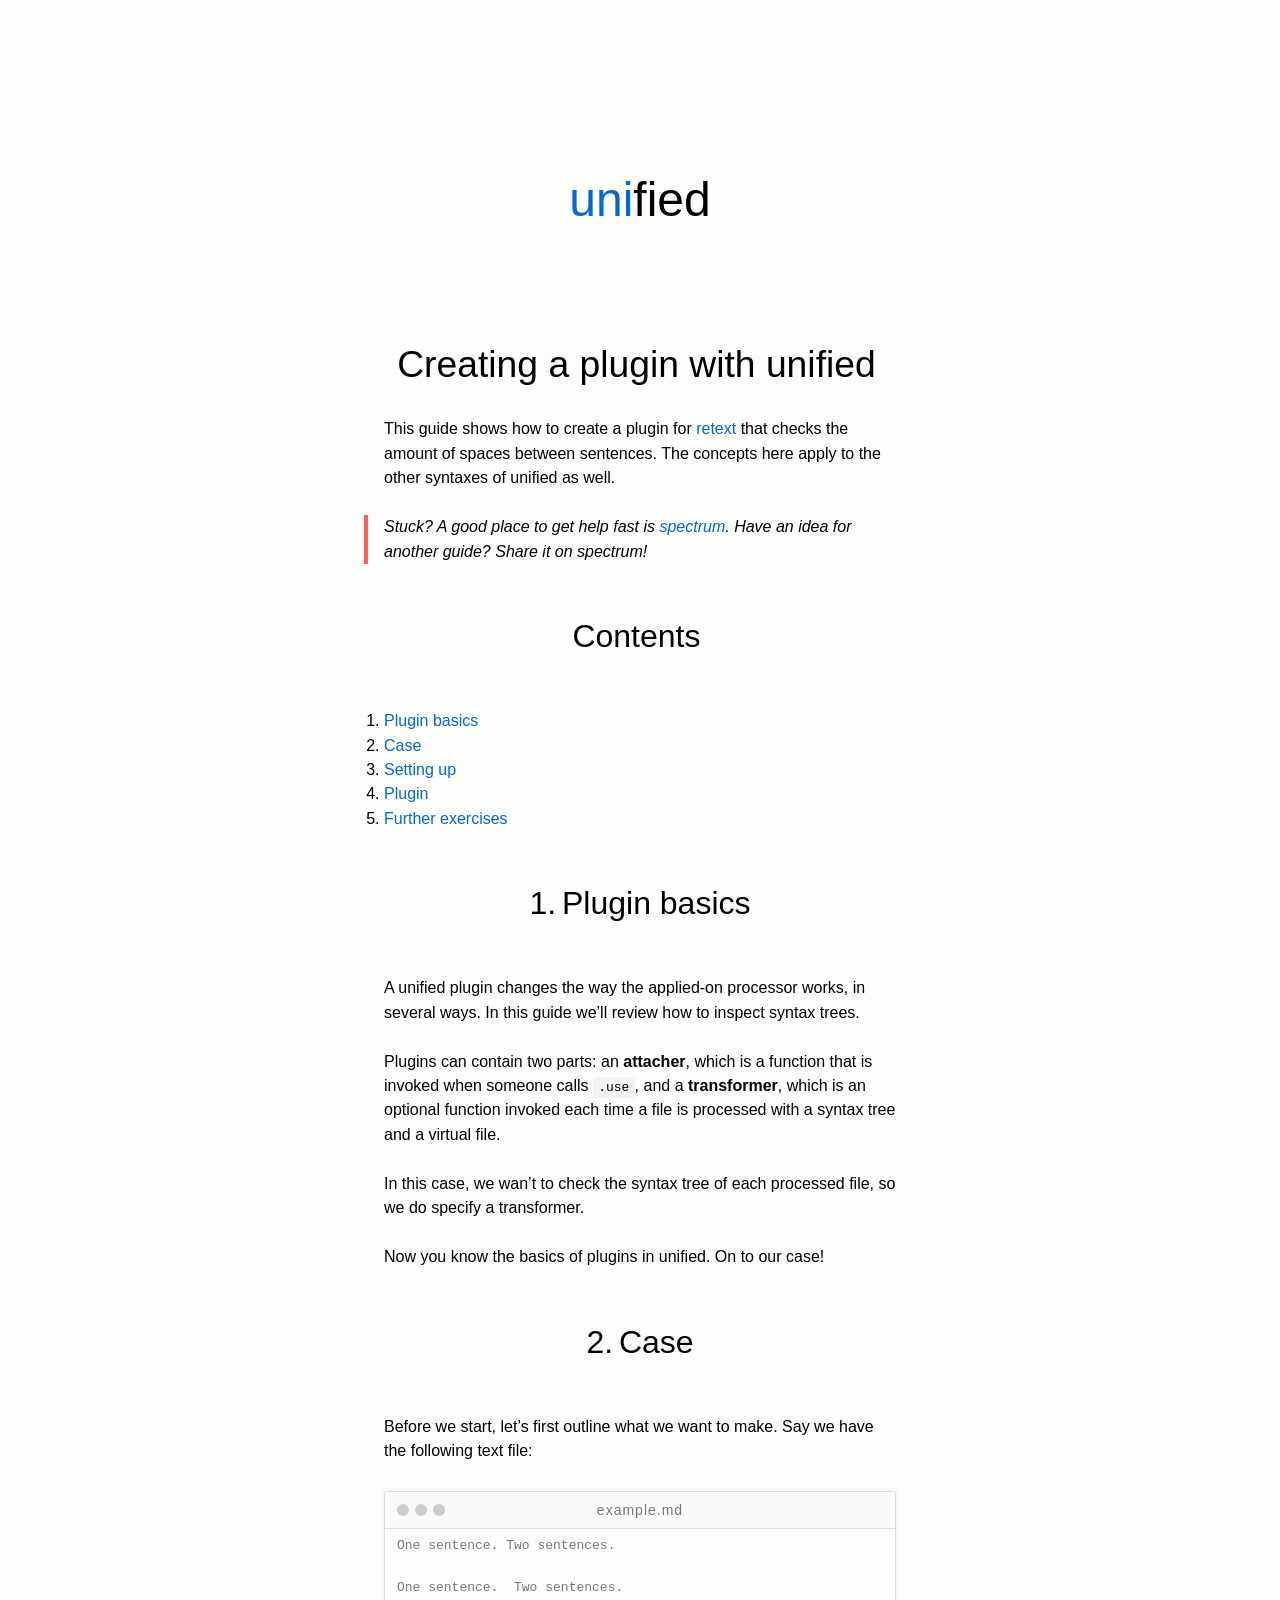
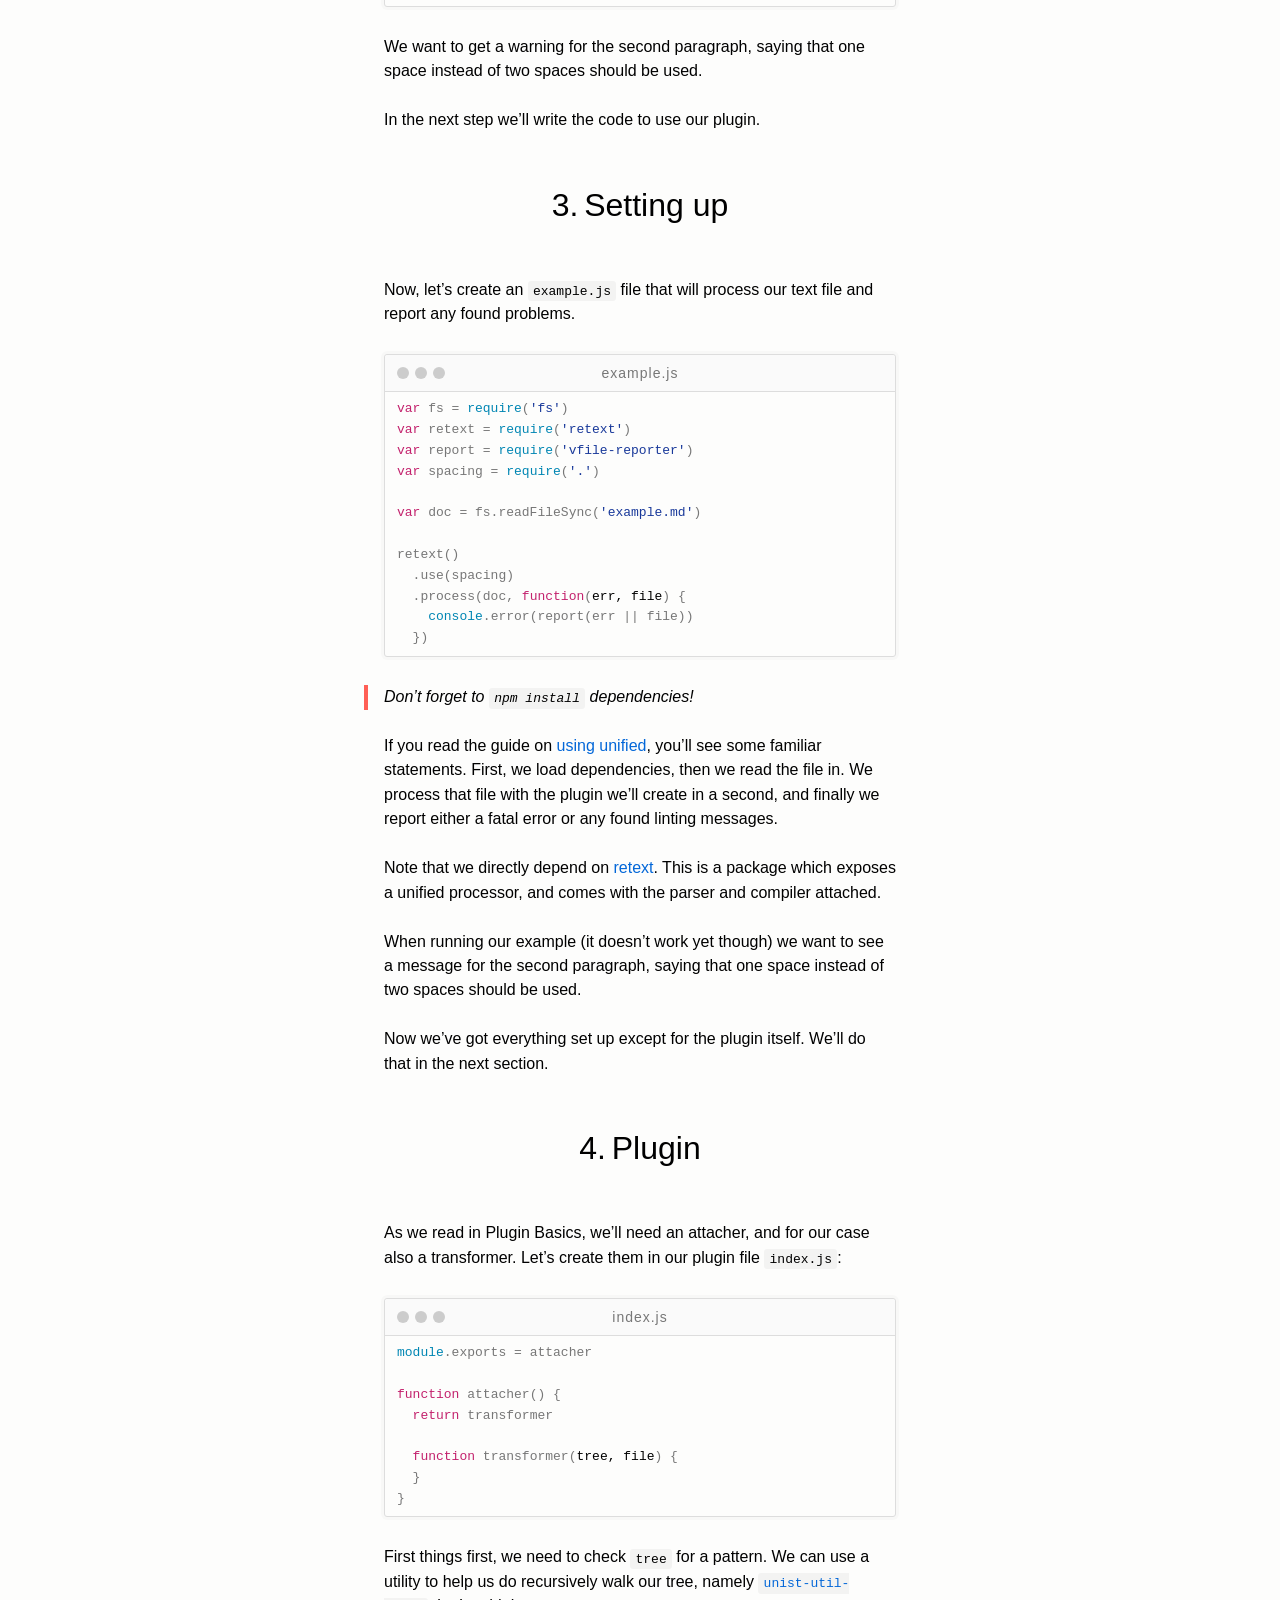
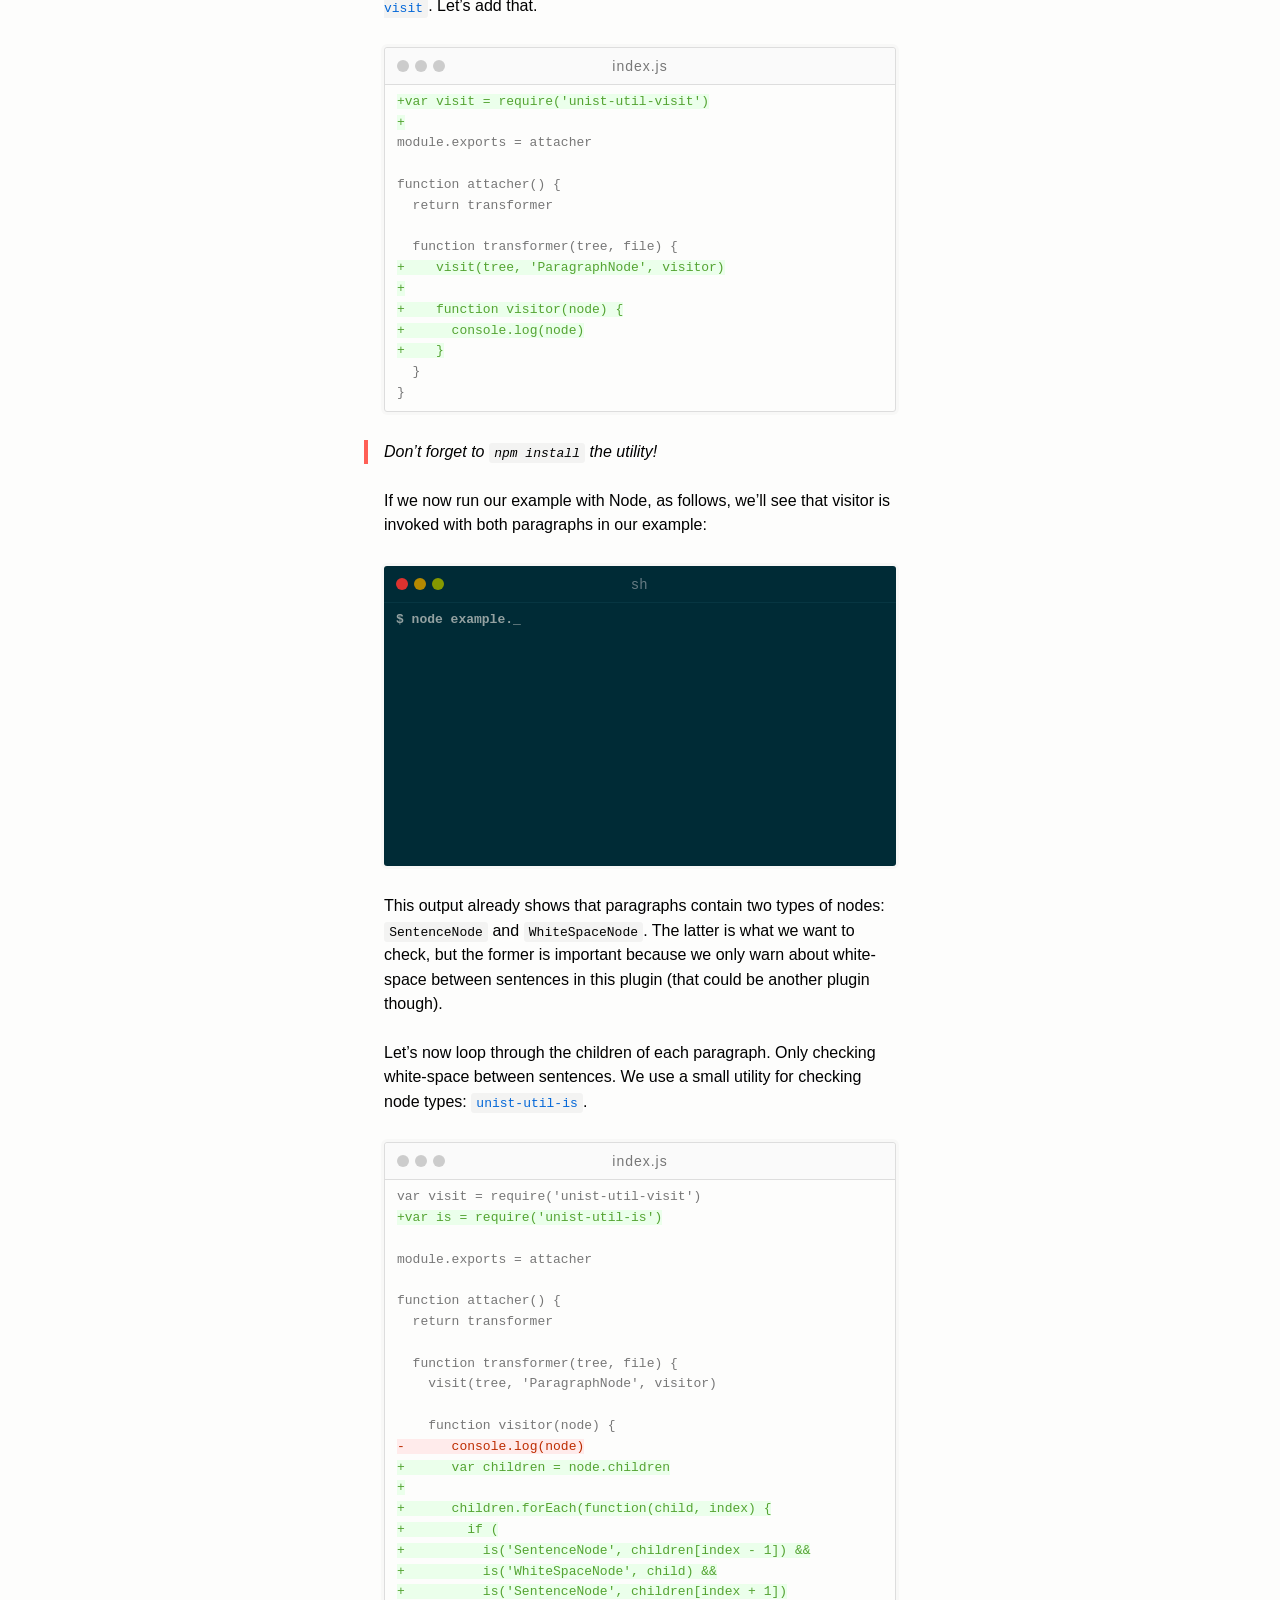
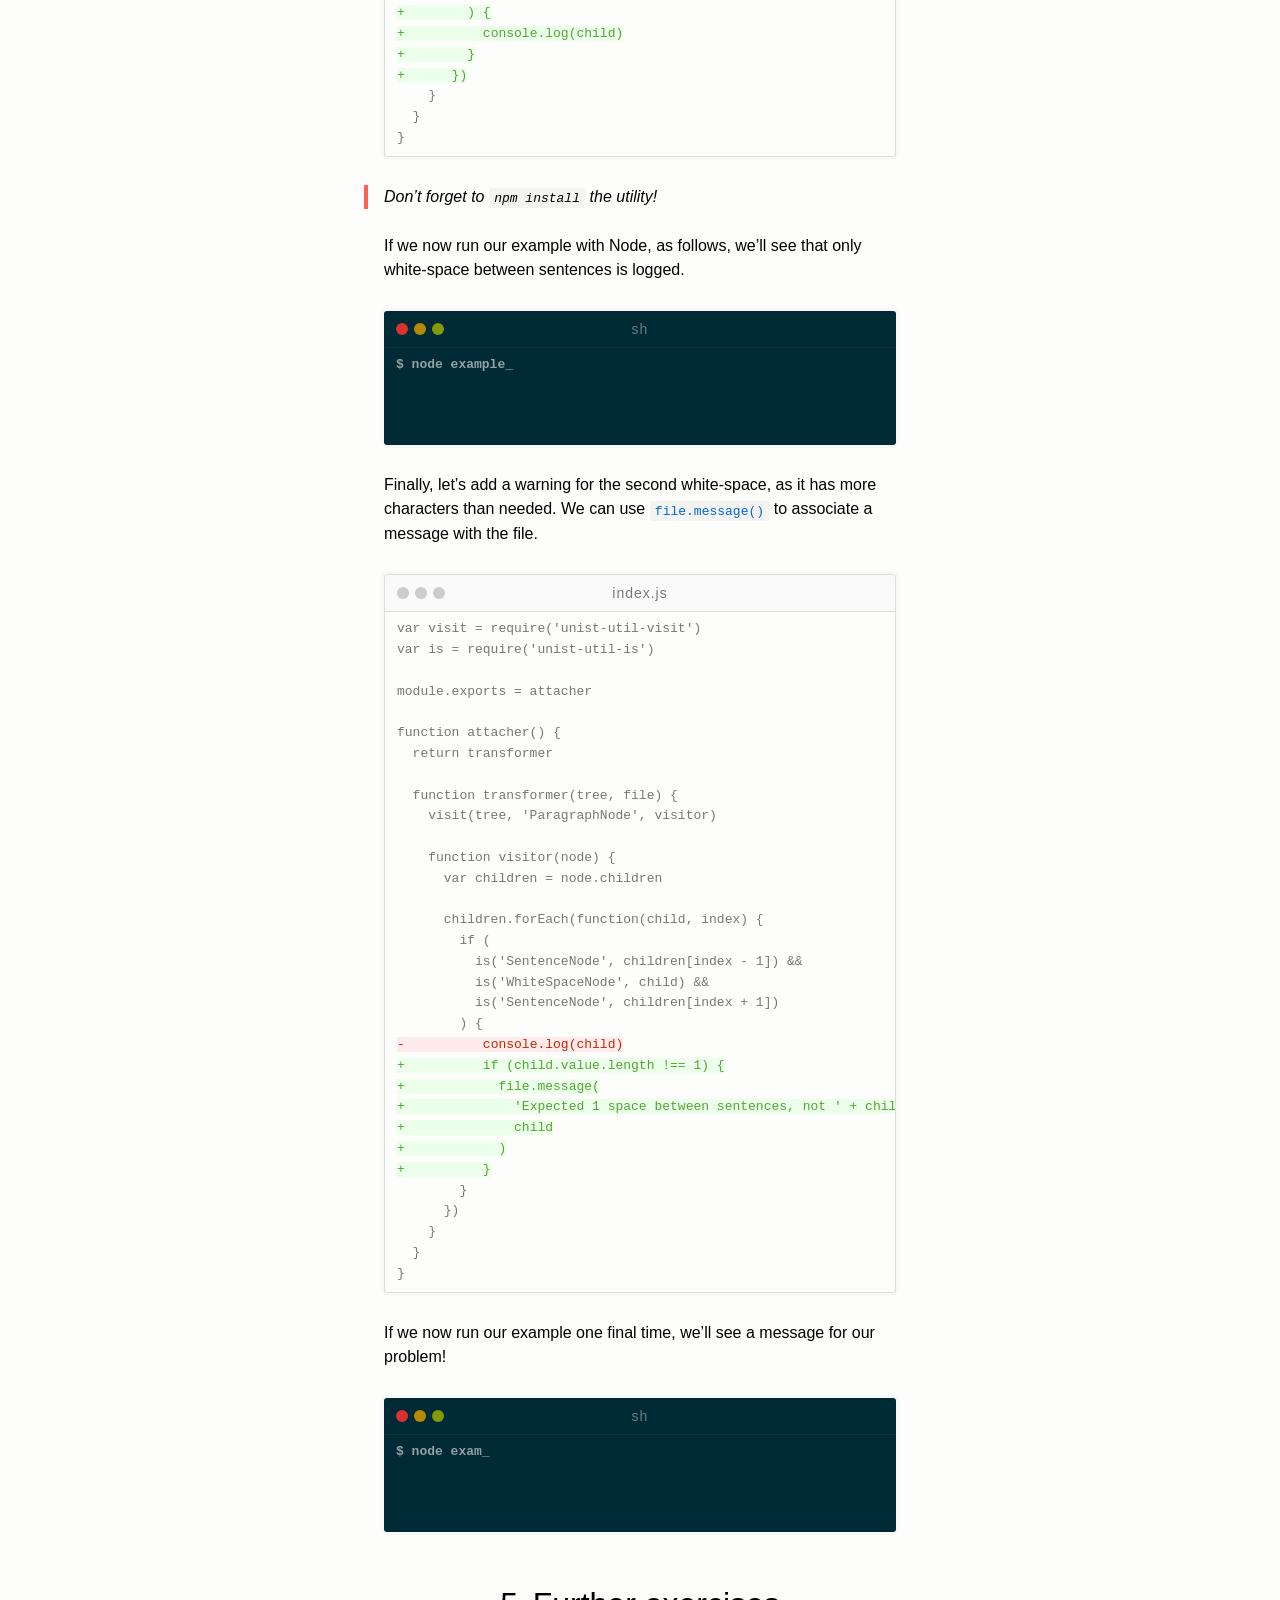
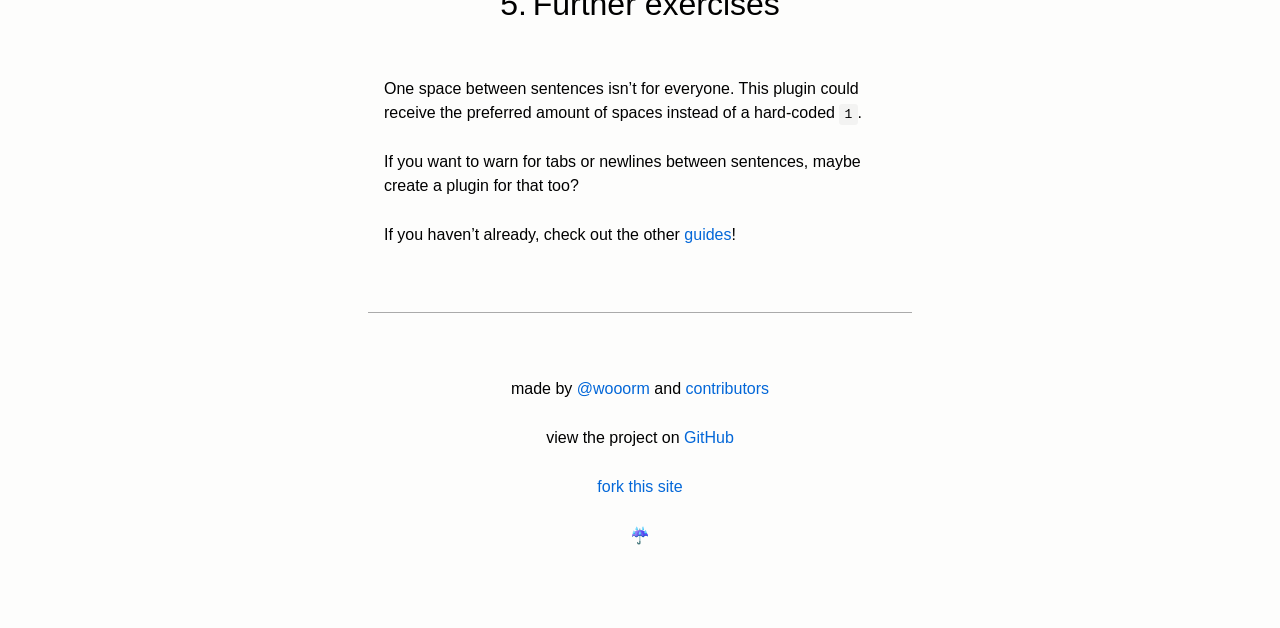
<file: create-a-plugin.html>
<!doctype html><html lang=en><meta charset=utf8><title>unified</title><meta name=viewport content=width=device-width,initial-scale=1><link href=index.css rel=stylesheet><header><h1><a href=..><span class="hl unified">uni</span>fied</a></h1></header><main><section><h2 id=creating-a-plugin-with-unified><a class=anchor href=#creating-a-plugin-with-unified>#</a>Creating a plugin with unified</h2><p>This guide shows how to create a plugin for <a href=https://github.com/retextjs/retext><span class="hl retext">re</span>text</a> that checks the amount of spaces between sentences. The concepts here apply to the other syntaxes of unified as well.<blockquote><p>Stuck? A good place to get help fast is <a href=https://spectrum.chat/unified>spectrum</a>. Have an idea for another guide? Share it on spectrum!</blockquote><article><h3 id=contents><a class=anchor href=#contents>#</a>Contents</h3><ul><li><a href=#plugin-basics>Plugin basics</a><li><a href=#case>Case</a><li><a href=#setting-up>Setting up</a><li><a href=#plugin>Plugin</a><li><a href=#further-exercises>Further exercises</a></ul></article><article><h3 id=plugin-basics><a class=anchor href=#plugin-basics>#</a>Plugin basics</h3><p>A unified plugin changes the way the applied-on processor works, in several ways. In this guide we’ll review how to inspect syntax trees.<p>Plugins can contain two parts: an <strong>attacher</strong>, which is a function that is invoked when someone calls <code>.use</code>, and a <strong>transformer</strong>, which is an optional function invoked each time a file is processed with a syntax tree and a virtual file.<p>In this case, we wan’t to check the syntax tree of each processed file, so we do specify a transformer.<p>Now you know the basics of plugins in unified. On to our case!</article><article><h3 id=case><a class=anchor href=#case>#</a>Case</h3><p>Before we start, let’s first outline what we want to make. Say we have the following text file:<figure class="gist window"><figcaption>example.md</figcaption><pre><code class=language-markdown>One sentence. Two sentences.

One sentence.  Two sentences.</code></pre></figure><p>We want to get a warning for the second paragraph, saying that one space instead of two spaces should be used.<p>In the next step we’ll write the code to use our plugin.</article><article><h3 id=setting-up><a class=anchor href=#setting-up>#</a>Setting up</h3><p>Now, let’s create an <code>example.js</code> file that will process our text file and report any found problems.<figure class="gist window"><figcaption>example.js</figcaption><pre><code class=language-javascript><span class=hljs-keyword>var</span> fs = <span class=hljs-built_in>require</span>(<span class=hljs-string>'fs'</span>)
<span class=hljs-keyword>var</span> retext = <span class=hljs-built_in>require</span>(<span class=hljs-string>'retext'</span>)
<span class=hljs-keyword>var</span> report = <span class=hljs-built_in>require</span>(<span class=hljs-string>'vfile-reporter'</span>)
<span class=hljs-keyword>var</span> spacing = <span class=hljs-built_in>require</span>(<span class=hljs-string>'.'</span>)

<span class=hljs-keyword>var</span> doc = fs.readFileSync(<span class=hljs-string>'example.md'</span>)

retext()
  .use(spacing)
  .process(doc, <span class=hljs-function><span class=hljs-keyword>function</span>(<span class=hljs-params>err, file</span>) </span>{
    <span class=hljs-built_in>console</span>.error(report(err || file))
  })</code></pre></figure><blockquote><p>Don’t forget to <code>npm install</code> dependencies!</blockquote><p>If you read the guide on <a href=/using-unified.html>using unified</a>, you’ll see some familiar statements. First, we load dependencies, then we read the file in. We process that file with the plugin we’ll create in a second, and finally we report either a fatal error or any found linting messages.<p>Note that we directly depend on <a href=https://github.com/retextjs/retext><span class="hl retext">re</span>text</a>. This is a package which exposes a unified processor, and comes with the parser and compiler attached.<p>When running our example (it doesn’t work yet though) we want to see a message for the second paragraph, saying that one space instead of two spaces should be used.<p>Now we’ve got everything set up except for the plugin itself. We’ll do that in the next section.</article><article><h3 id=plugin><a class=anchor href=#plugin>#</a>Plugin</h3><p>As we read in Plugin Basics, we’ll need an attacher, and for our case also a transformer. Let’s create them in our plugin file <code>index.js</code>:<figure class="gist window"><figcaption>index.js</figcaption><pre><code class=language-javascript><span class=hljs-built_in>module</span>.exports = attacher

<span class=hljs-function><span class=hljs-keyword>function</span> <span class=hljs-title>attacher</span>(<span class=hljs-params></span>) </span>{
  <span class=hljs-keyword>return</span> transformer

  <span class=hljs-function><span class=hljs-keyword>function</span> <span class=hljs-title>transformer</span>(<span class=hljs-params>tree, file</span>) </span>{
  }
}</code></pre></figure><p>First things first, we need to check <code>tree</code> for a pattern. We can use a utility to help us do recursively walk our tree, namely <a href=https://github.com/syntax-tree/unist-util-visit><code>unist-util-visit</code></a>. Let’s add that.<figure class="gist window"><figcaption>index.js</figcaption><pre><code class=language-diff><span class=hljs-addition>var visit = require('unist-util-visit')</span>
<span class=hljs-addition></span>
module.exports = attacher

function attacher() {
  return transformer

  function transformer(tree, file) {
<span class=hljs-addition>    visit(tree, 'ParagraphNode', visitor)</span>
<span class=hljs-addition></span>
<span class=hljs-addition>    function visitor(node) {</span>
<span class=hljs-addition>      console.log(node)</span>
<span class=hljs-addition>    }</span>
  }
}</code></pre></figure><blockquote><p>Don’t forget to <code>npm install</code> the utility!</blockquote><p>If we now run our example with Node, as follows, we’ll see that visitor is invoked with both paragraphs in our example:<figure class="terminal window"><figcaption>sh</figcaption><pre><span class=input>node example.js</span><span class=output>
{ type: 'ParagraphNode',
children:
[ { type: 'SentenceNode', children: [Object] },
{ type: 'WhiteSpaceNode', value: ' ' },
{ type: 'SentenceNode', children: [Object] } ] }
{ type: 'ParagraphNode',
children:
[ { type: 'SentenceNode', children: [Object] },
{ type: 'WhiteSpaceNode', value: '  ' },
{ type: 'SentenceNode', children: [Object] } ] }
no issues found</span></pre></figure><p>This output already shows that paragraphs contain two types of nodes: <code>SentenceNode</code> and <code>WhiteSpaceNode</code>. The latter is what we want to check, but the former is important because we only warn about white-space between sentences in this plugin (that could be another plugin though).<p>Let’s now loop through the children of each paragraph. Only checking white-space between sentences. We use a small utility for checking node types: <a href=https://github.com/syntax-tree/unist-util-is><code>unist-util-is</code></a>.<figure class="gist window"><figcaption>index.js</figcaption><pre><code class=language-diff>var visit = require('unist-util-visit')
<span class=hljs-addition>var is = require('unist-util-is')</span>

module.exports = attacher

function attacher() {
  return transformer

  function transformer(tree, file) {
    visit(tree, 'ParagraphNode', visitor)

    function visitor(node) {
<span class=hljs-deletion>      console.log(node)</span>
<span class=hljs-addition>      var children = node.children</span>
<span class=hljs-addition></span>
<span class=hljs-addition>      children.forEach(function(child, index) {</span>
<span class=hljs-addition>        if (</span>
<span class=hljs-addition>          is('SentenceNode', children[index - 1]) &amp&amp</span>
<span class=hljs-addition>          is('WhiteSpaceNode', child) &amp&amp</span>
<span class=hljs-addition>          is('SentenceNode', children[index + 1])</span>
<span class=hljs-addition>        ) {</span>
<span class=hljs-addition>          console.log(child)</span>
<span class=hljs-addition>        }</span>
<span class=hljs-addition>      })</span>
    }
  }
}</code></pre></figure><blockquote><p>Don’t forget to <code>npm install</code> the utility!</blockquote><p>If we now run our example with Node, as follows, we’ll see that only white-space between sentences is logged.<figure class="terminal window"><figcaption>sh</figcaption><pre><span class=input>node example.js</span><span class=output>
{ type: 'WhiteSpaceNode', value: ' ' }
{ type: 'WhiteSpaceNode', value: '  ' }
no issues found</span></pre></figure><p>Finally, let’s add a warning for the second white-space, as it has more characters than needed. We can use <a href=https://github.com/vfile/vfile#vfilemessagereason-position-ruleid><code>file.message()</code></a> to associate a message with the file.<figure class="gist window"><figcaption>index.js</figcaption><pre><code class=language-diff>var visit = require('unist-util-visit')
var is = require('unist-util-is')

module.exports = attacher

function attacher() {
  return transformer

  function transformer(tree, file) {
    visit(tree, 'ParagraphNode', visitor)

    function visitor(node) {
      var children = node.children

      children.forEach(function(child, index) {
        if (
          is('SentenceNode', children[index - 1]) &amp&amp
          is('WhiteSpaceNode', child) &amp&amp
          is('SentenceNode', children[index + 1])
        ) {
<span class=hljs-deletion>          console.log(child)</span>
<span class=hljs-addition>          if (child.value.length !== 1) {</span>
<span class=hljs-addition>            file.message(</span>
<span class=hljs-addition>              'Expected 1 space between sentences, not ' + child.value.length,</span>
<span class=hljs-addition>              child</span>
<span class=hljs-addition>            )</span>
<span class=hljs-addition>          }</span>
        }
      })
    }
  }
}</code></pre></figure><p>If we now run our example one final time, we’ll see a message for our problem!<figure class="terminal window"><figcaption>sh</figcaption><pre><span class=input>node example.js</span><span class=output>
3:14-3:16  warning  Expected 1 space between sentences, not 2

⚠ 1 warning</span></pre></figure></article><article><h3 id=further-exercises><a class=anchor href=#further-exercises>#</a>Further exercises</h3><p>One space between sentences isn’t for everyone. This plugin could receive the preferred amount of spaces instead of a hard-coded <code>1</code>.<p>If you want to warn for tabs or newlines between sentences, maybe create a plugin for that too?<p>If you haven’t already, check out the other <a href=/#guides>guides</a>!</article></section></main><footer><p>made by <a href=https://github.com/wooorm>@wooorm</a> and <a href=https://github.com/unifiedjs/unifiedjs.github.io/graphs/contributors>contributors</a><p>view the project on <a href=https://github.com/unifiedjs/unified>GitHub</a><p><a href=https://github.com/unifiedjs/unifiedjs.github.io>fork this site</a><p>☔</footer><script src=index.js></script>
</file>
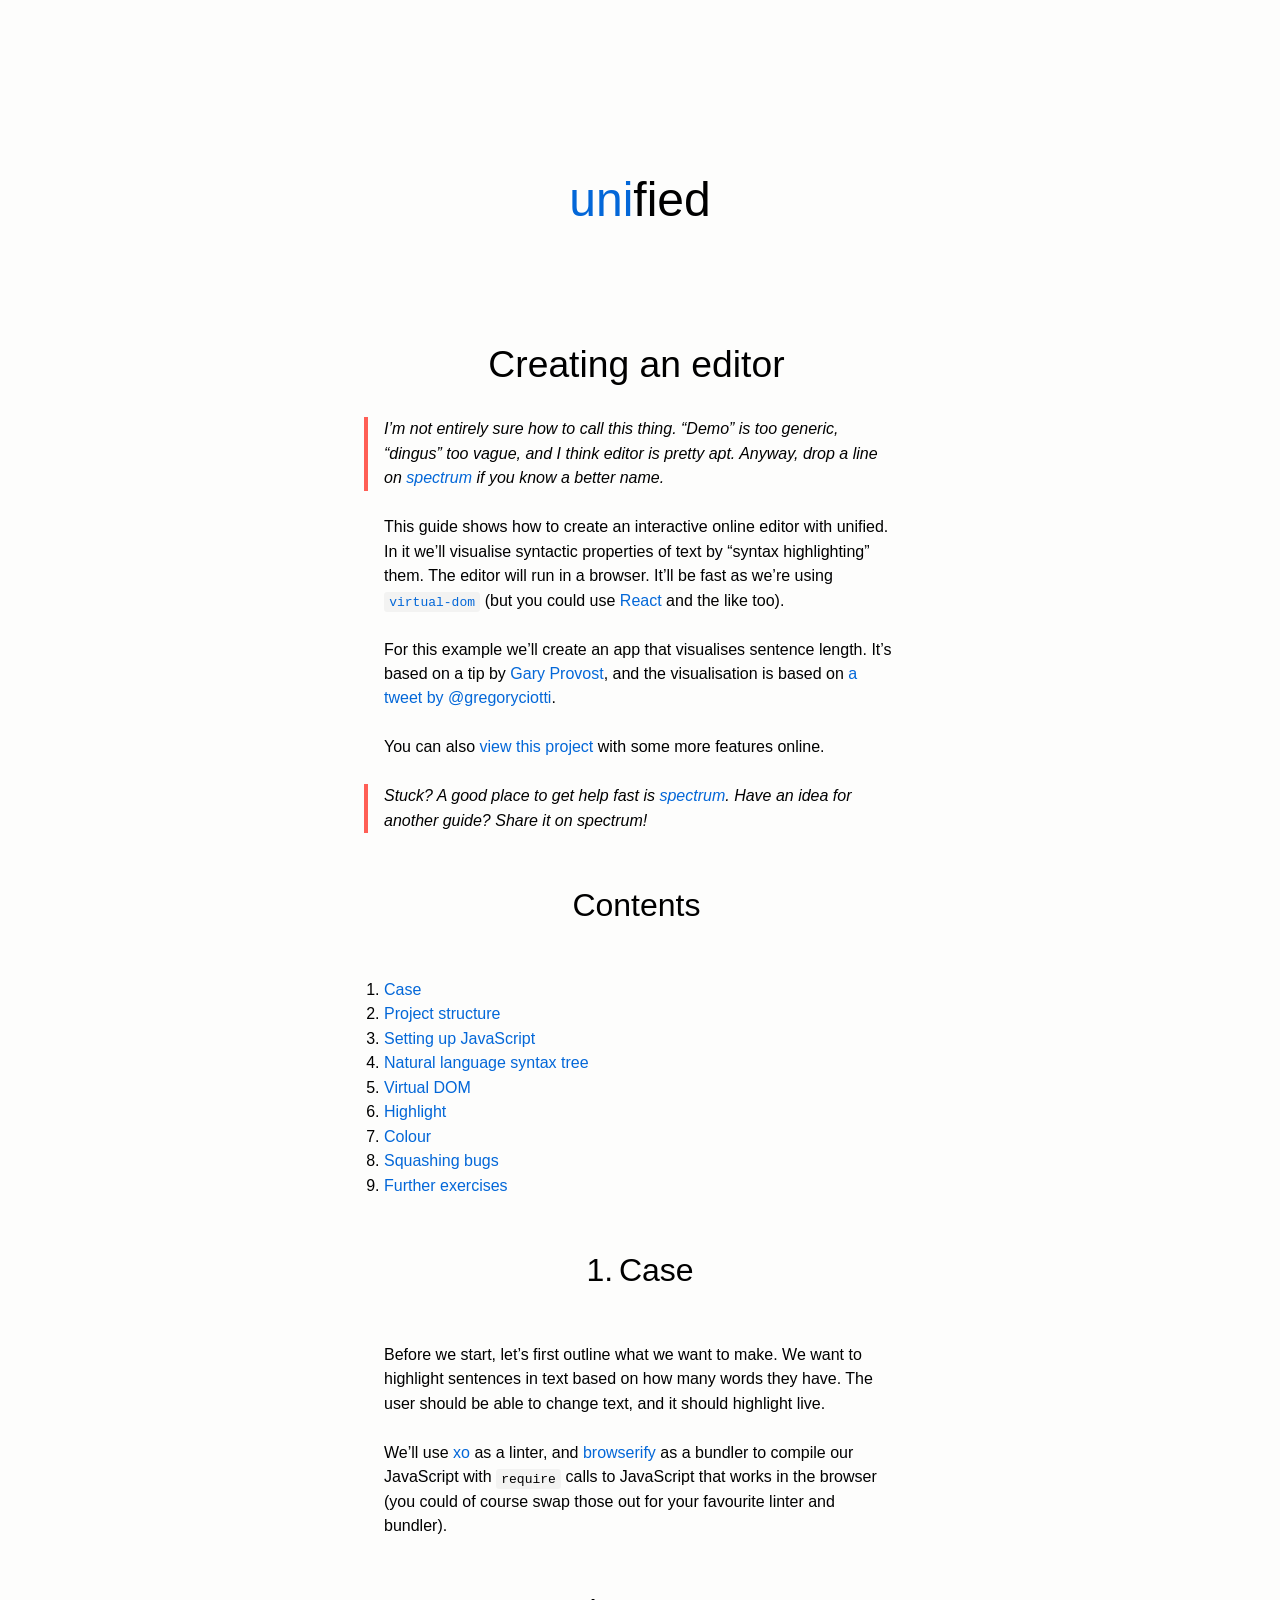
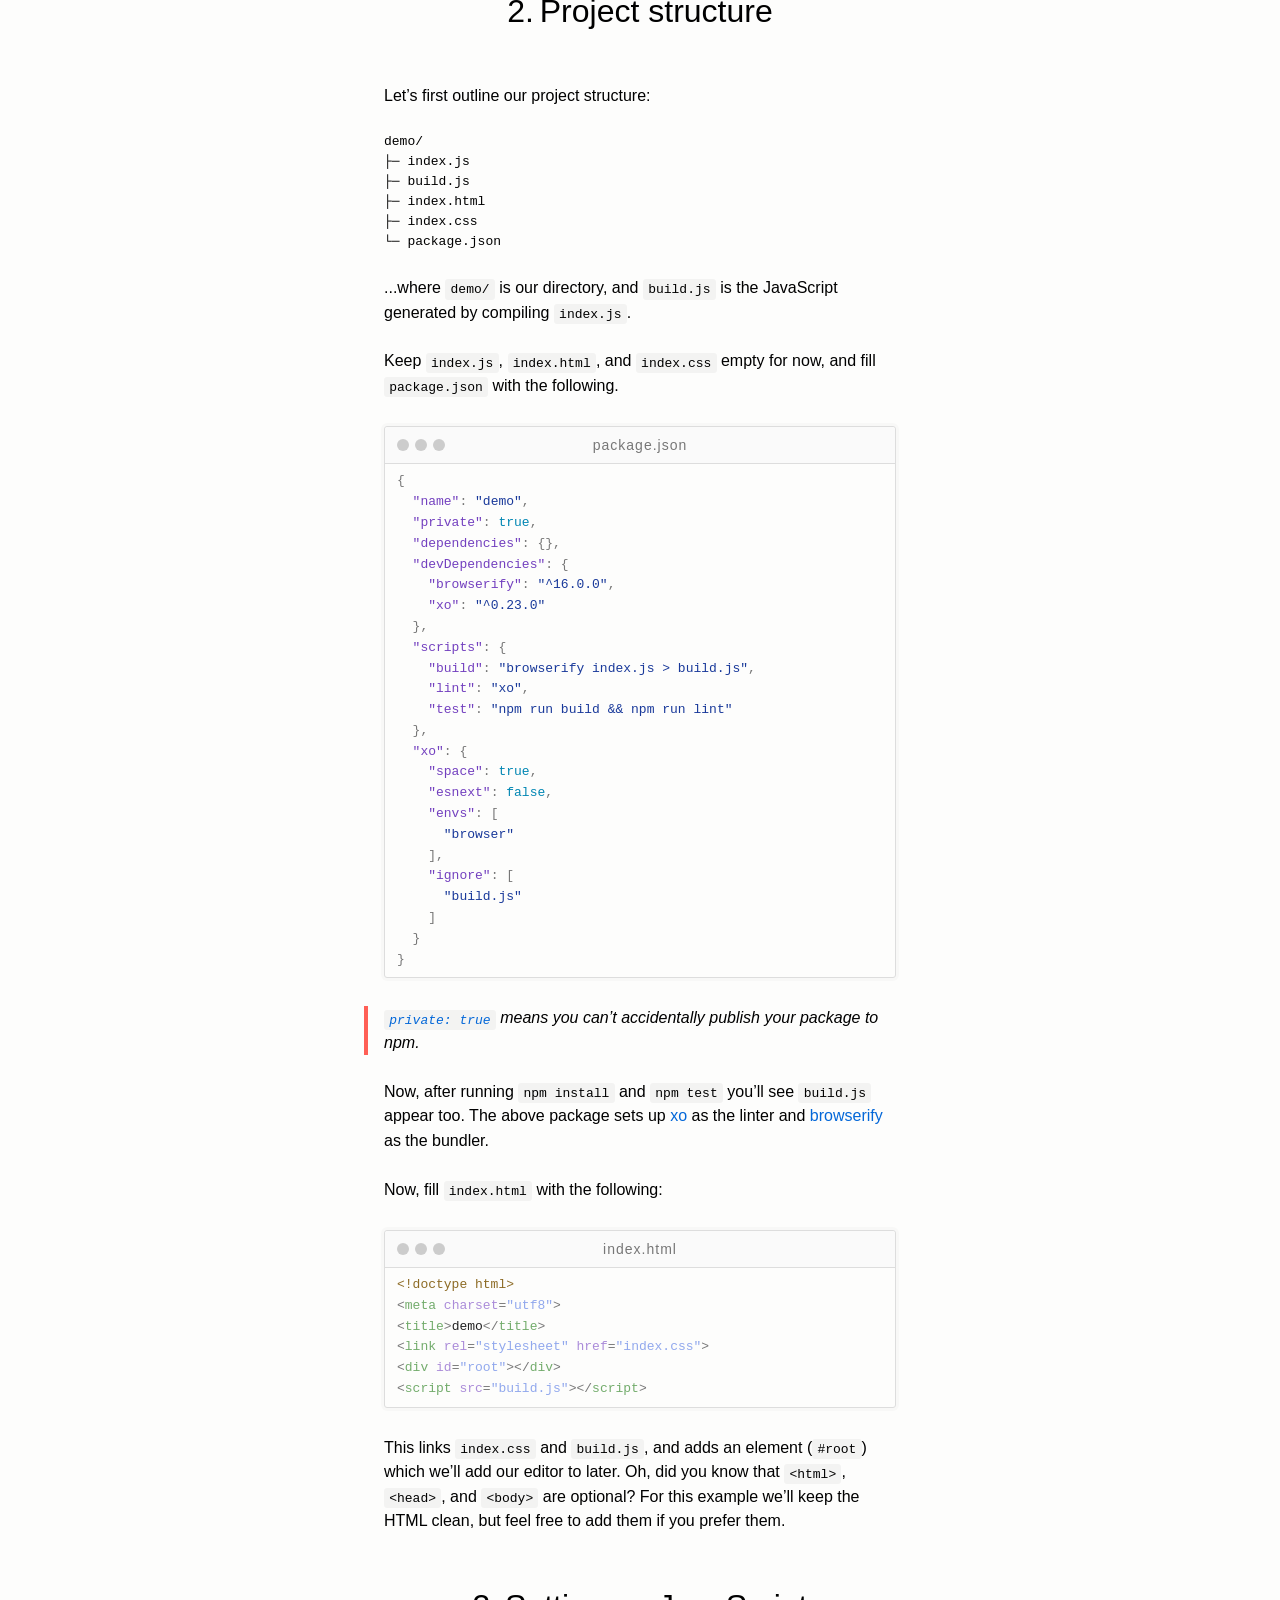
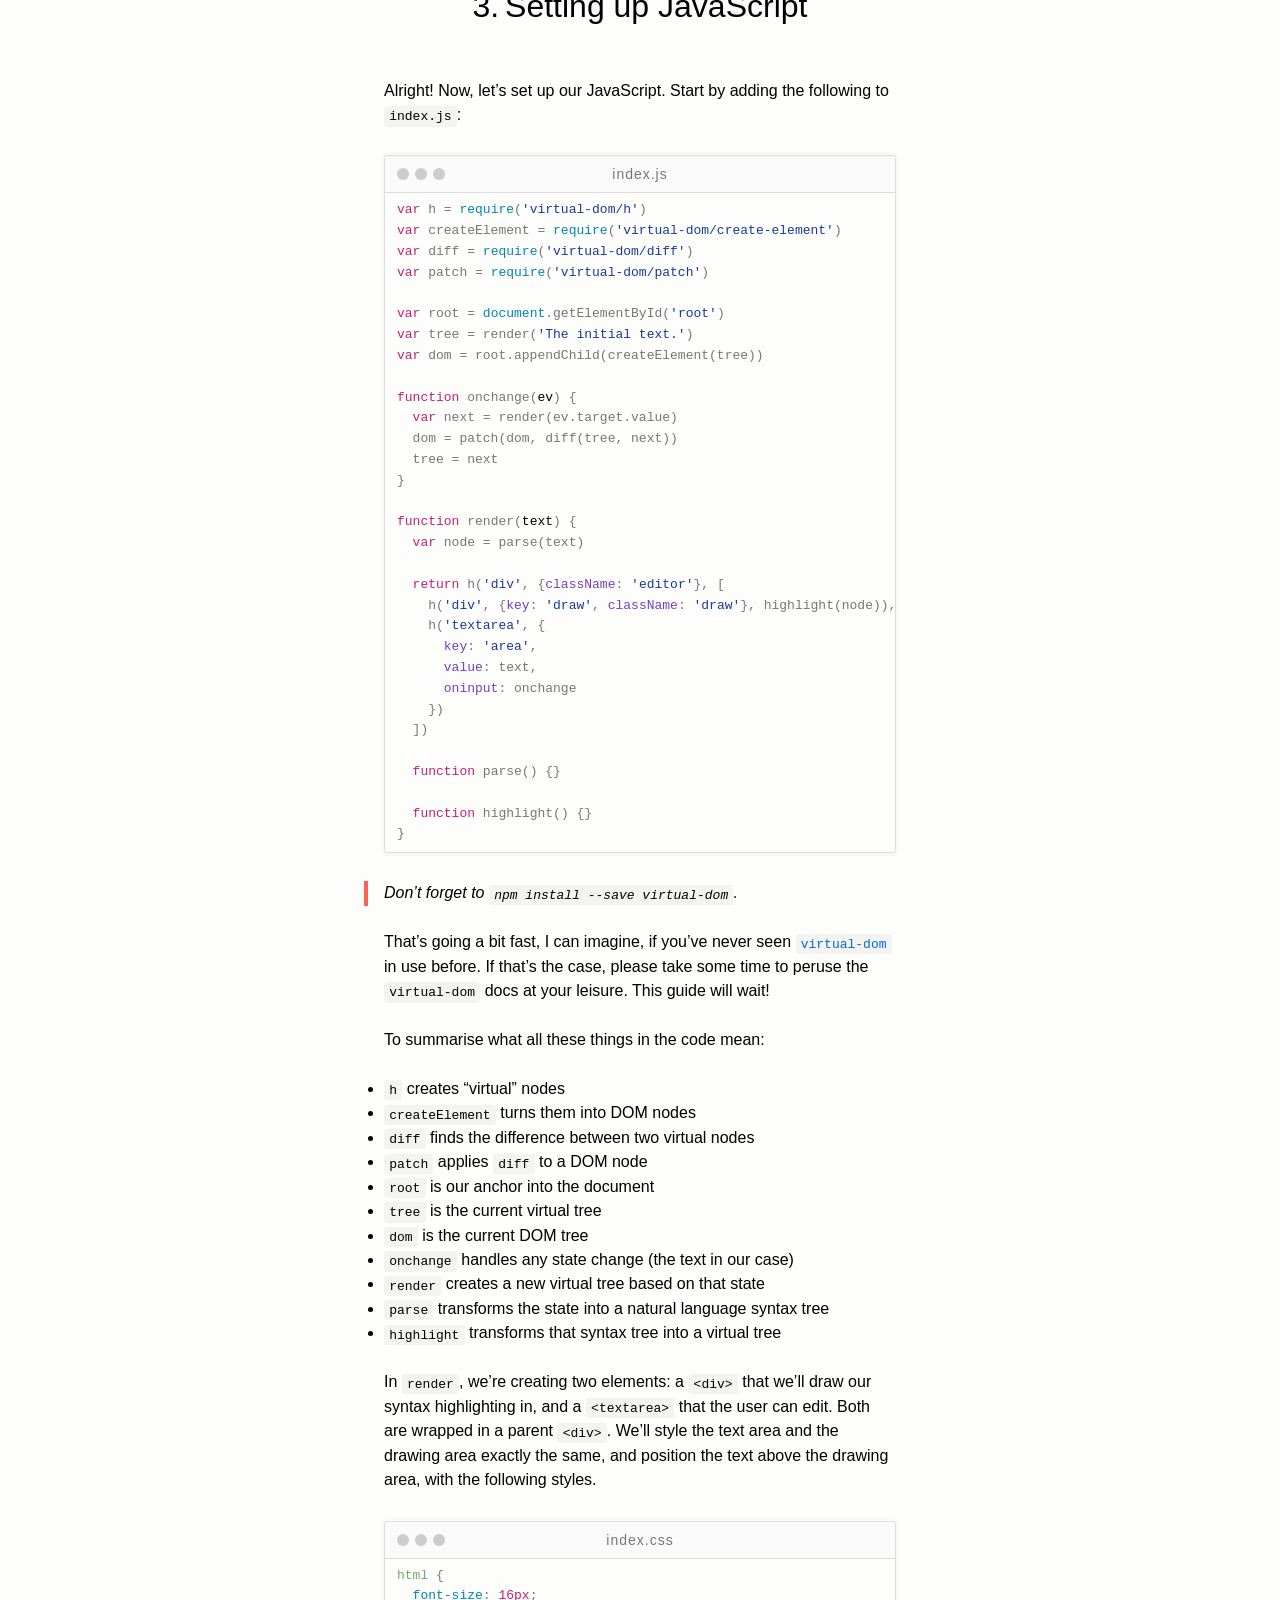
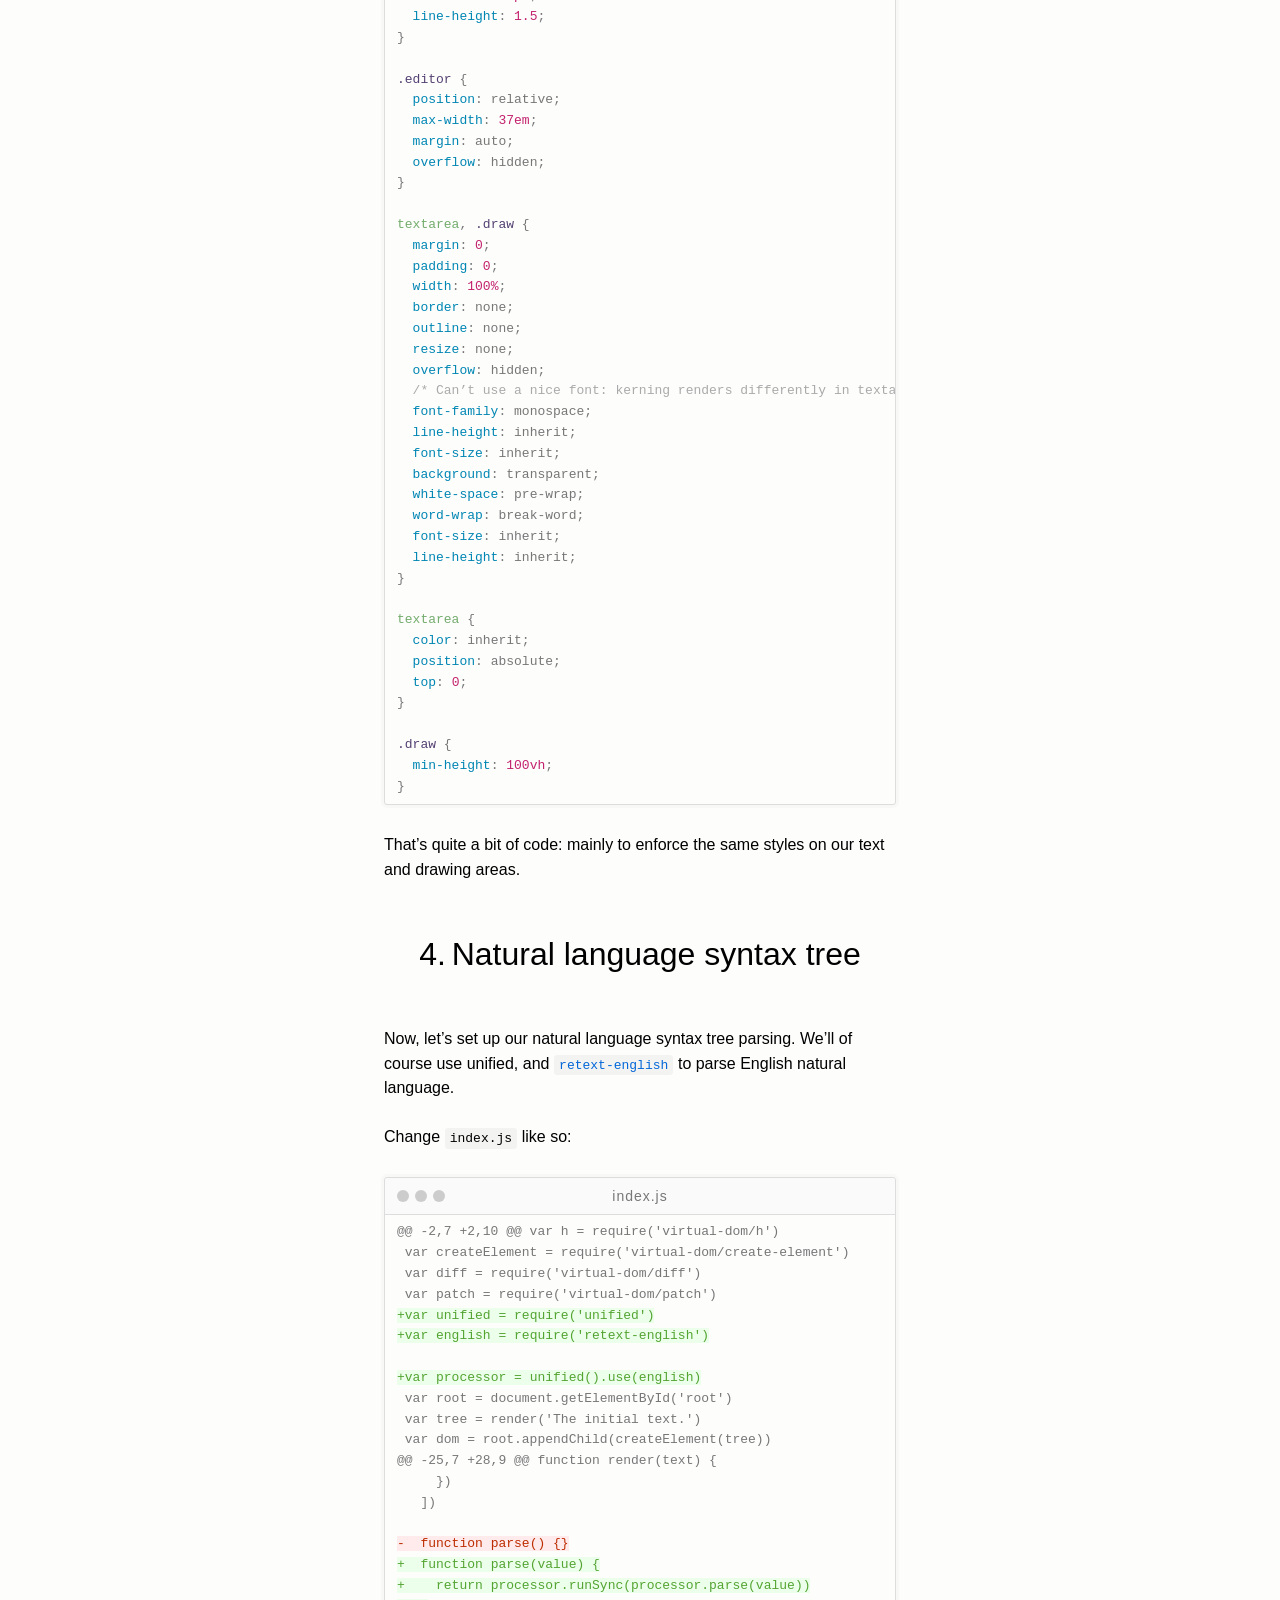
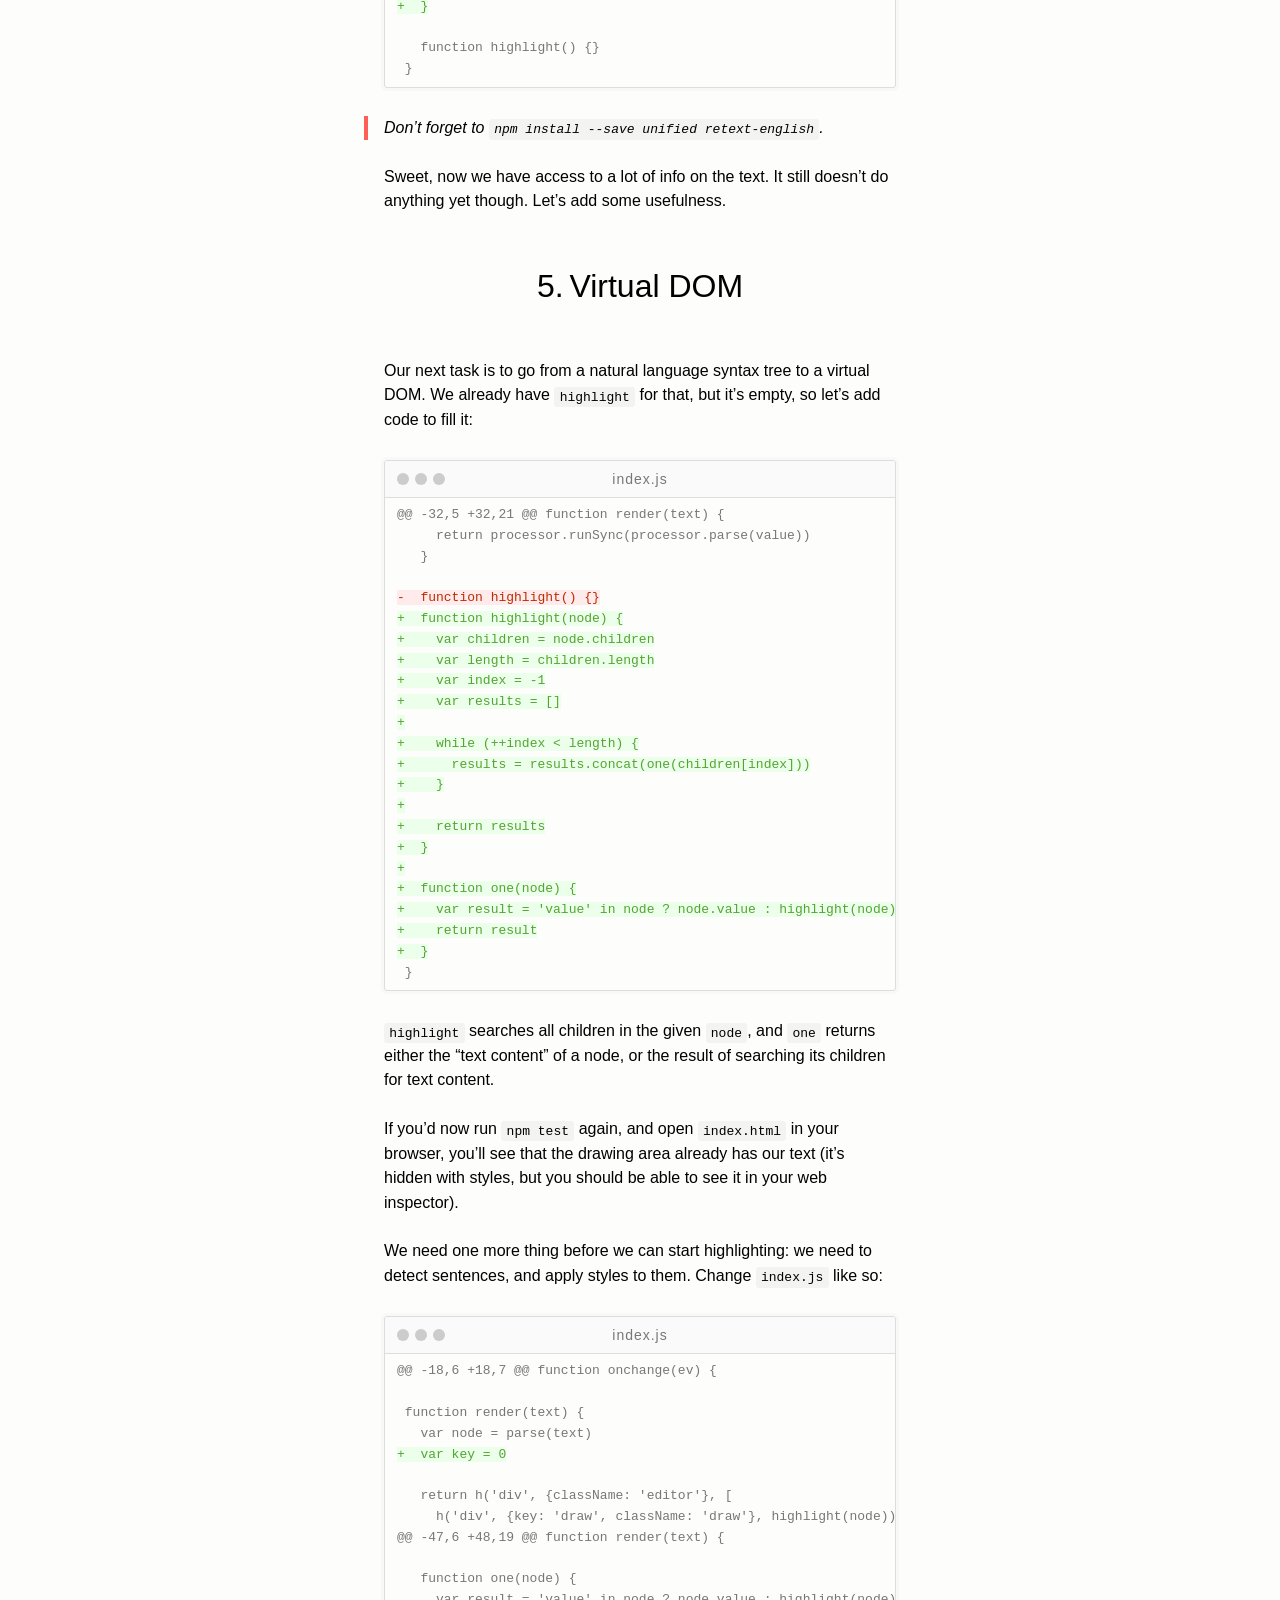
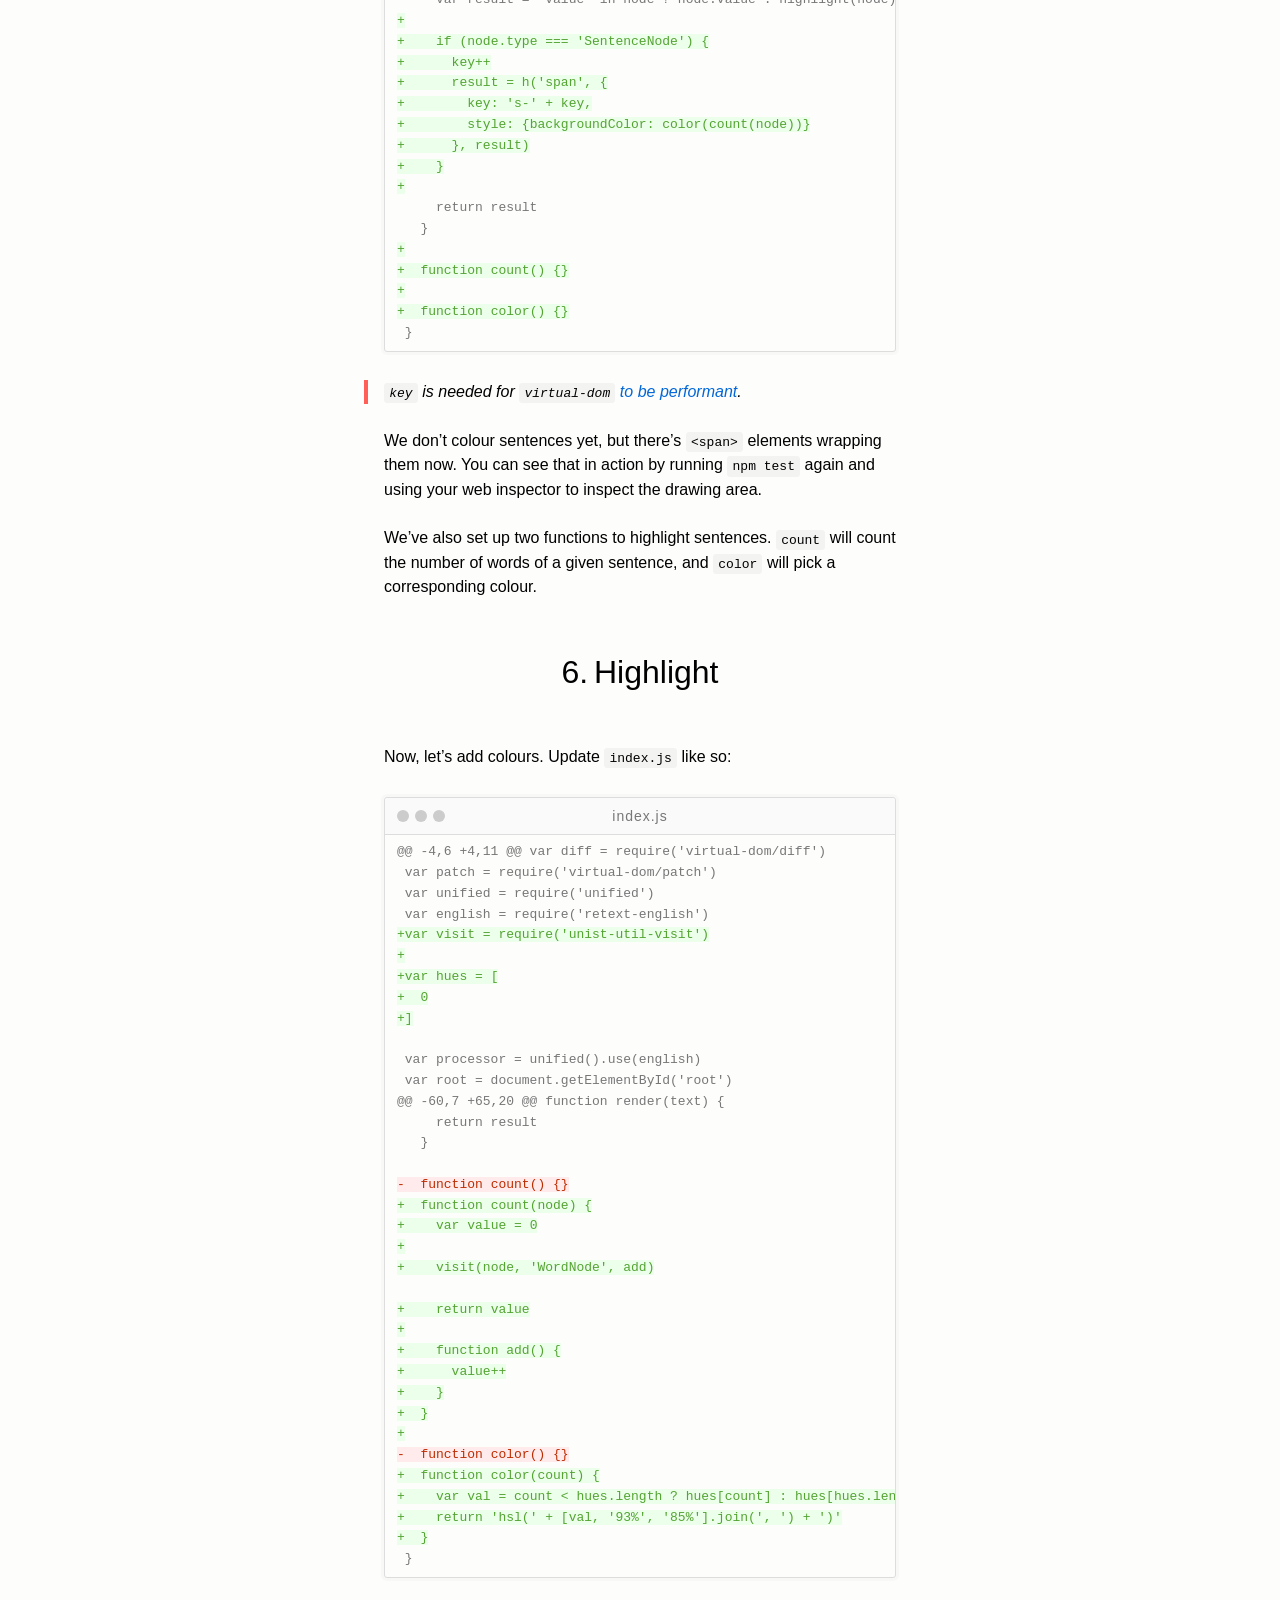
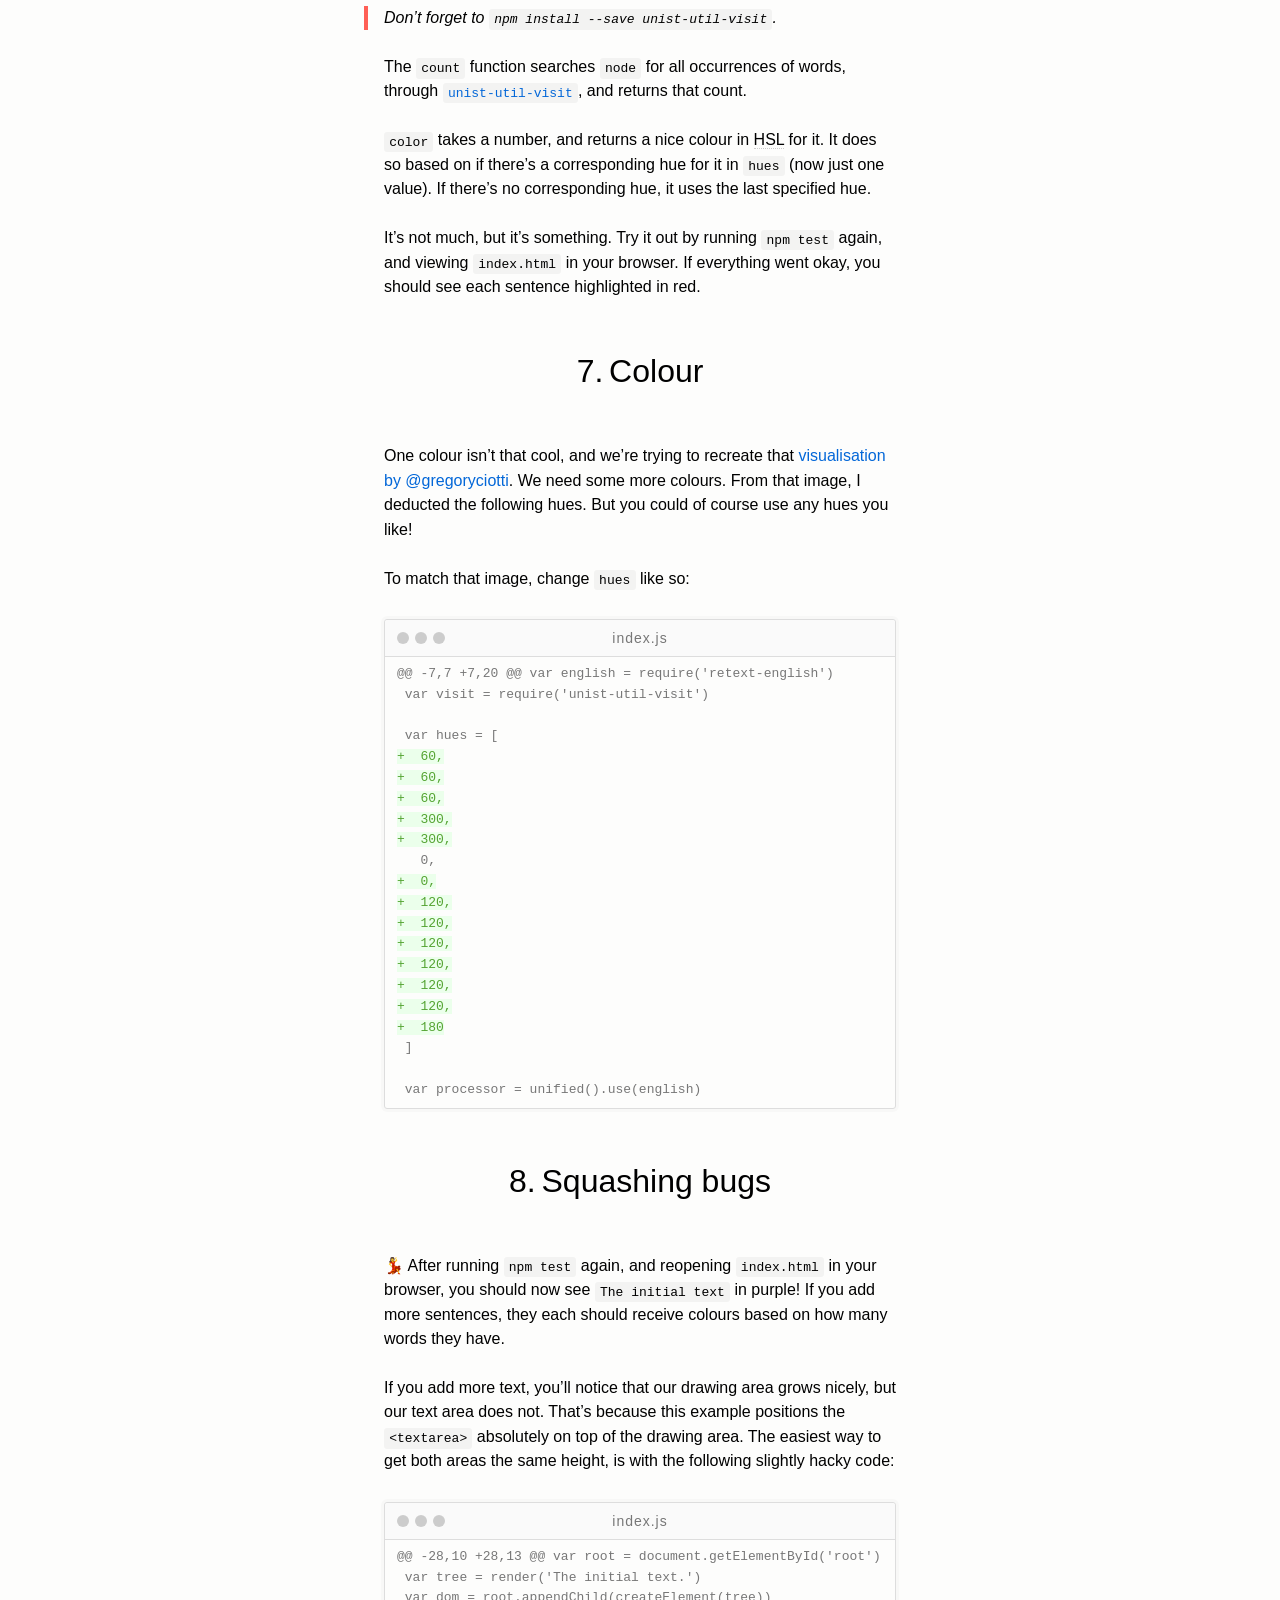
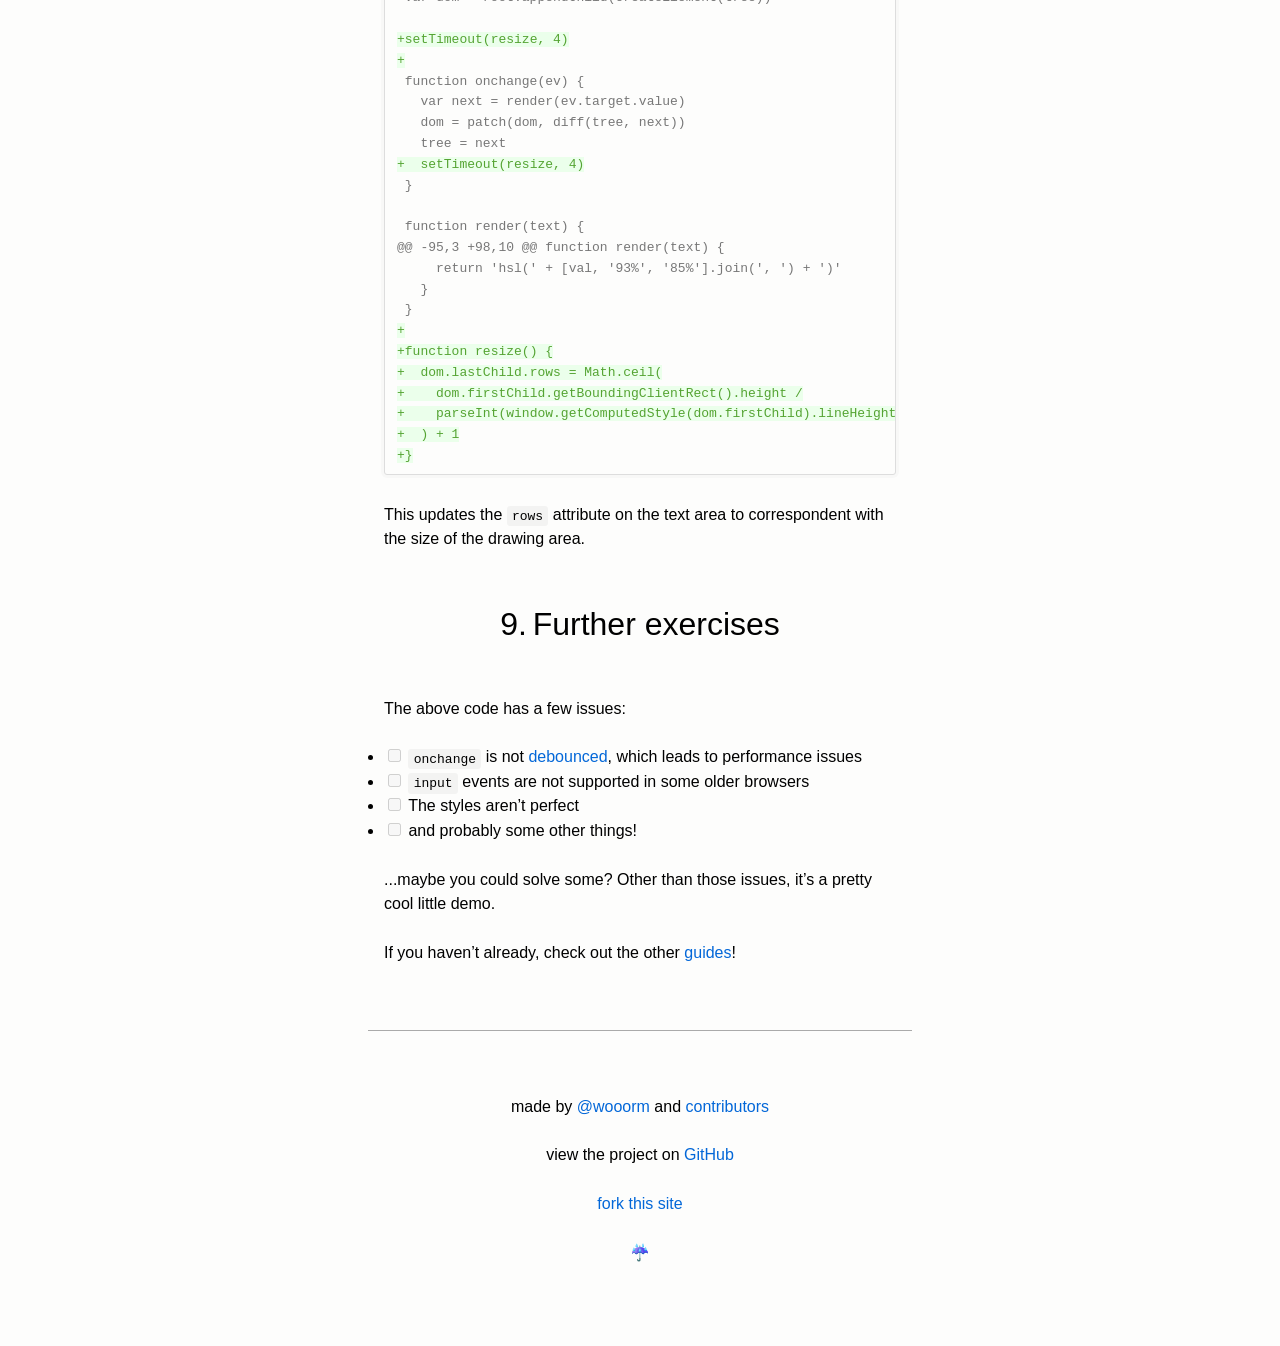
<file: create-an-editor.html>
<!doctype html><html lang=en><meta charset=utf8><title>unified</title><meta name=viewport content=width=device-width,initial-scale=1><link href=index.css rel=stylesheet><header><h1><a href=..><span class="hl unified">uni</span>fied</a></h1></header><main><section><h2 id=creating-an-editor><a class=anchor href=#creating-an-editor>#</a>Creating an editor</h2><blockquote><p>I’m not entirely sure how to call this thing. “Demo” is too generic, “dingus” too vague, and I think editor is pretty apt. Anyway, drop a line on <a href=https://spectrum.chat/unified>spectrum</a> if you know a better name.</blockquote><p>This guide shows how to create an interactive online editor with unified. In it we’ll visualise syntactic properties of text by “syntax highlighting” them. The editor will run in a browser. It’ll be fast as we’re using <a href=https://github.com/Matt-Esch/virtual-dom><code>virtual-dom</code></a> (but you could use <a href=https://facebook.github.io/react/>React</a> and the like too).<p>For this example we’ll create an app that visualises sentence length. It’s based on a tip by <a href=http://www.garyprovost.com/_i__b__font_size___1__100_ways_to_improve_your_writing___font_size__font_size__2_109049.htm>Gary Provost</a>, and the visualisation is based on <a href=https://twitter.com/gregoryciotti/status/639837682844090369>a tweet by @gregoryciotti</a>.<p>You can also <a href=http://wooorm.com/write-music/>view this project</a> with some more features online.<blockquote><p>Stuck? A good place to get help fast is <a href=https://spectrum.chat/unified>spectrum</a>. Have an idea for another guide? Share it on spectrum!</blockquote><article><h3 id=contents><a class=anchor href=#contents>#</a>Contents</h3><ul><li><a href=#case>Case</a><li><a href=#project-structure>Project structure</a><li><a href=#setting-up-javascript>Setting up JavaScript</a><li><a href=#natural-language-syntax-tree>Natural language syntax tree</a><li><a href=#virtual-dom>Virtual DOM</a><li><a href=#highlight>Highlight</a><li><a href=#colour>Colour</a><li><a href=#squashing-bugs>Squashing bugs</a><li><a href=#further-exercises>Further exercises</a></ul></article><article><h3 id=case><a class=anchor href=#case>#</a>Case</h3><p>Before we start, let’s first outline what we want to make. We want to highlight sentences in text based on how many words they have. The user should be able to change text, and it should highlight live.<p>We’ll use <a href=https://github.com/sindresorhus/xo>xo</a> as a linter, and <a href=https://github.com/substack/node-browserify>browserify</a> as a bundler to compile our JavaScript with <code>require</code> calls to JavaScript that works in the browser (you could of course swap those out for your favourite linter and bundler).</article><article><h3 id=project-structure><a class=anchor href=#project-structure>#</a>Project structure</h3><p>Let’s first outline our project structure:<pre><code class=language-txt>demo/
├─ index.js
├─ build.js
├─ index.html
├─ index.css
└─ package.json
</code></pre><p>...where <code>demo/</code> is our directory, and <code>build.js</code> is the JavaScript generated by compiling <code>index.js</code>.<p>Keep <code>index.js</code>, <code>index.html</code>, and <code>index.css</code> empty for now, and fill <code>package.json</code> with the following.<figure class="gist window"><figcaption>package.json</figcaption><pre><code class=language-json>{
  <span class=hljs-attr>"name"</span>: <span class=hljs-string>"demo"</span>,
  <span class=hljs-attr>"private"</span>: <span class=hljs-literal>true</span>,
  <span class=hljs-attr>"dependencies"</span>: {},
  <span class=hljs-attr>"devDependencies"</span>: {
    <span class=hljs-attr>"browserify"</span>: <span class=hljs-string>"^16.0.0"</span>,
    <span class=hljs-attr>"xo"</span>: <span class=hljs-string>"^0.23.0"</span>
  },
  <span class=hljs-attr>"scripts"</span>: {
    <span class=hljs-attr>"build"</span>: <span class=hljs-string>"browserify index.js > build.js"</span>,
    <span class=hljs-attr>"lint"</span>: <span class=hljs-string>"xo"</span>,
    <span class=hljs-attr>"test"</span>: <span class=hljs-string>"npm run build &amp&amp npm run lint"</span>
  },
  <span class=hljs-attr>"xo"</span>: {
    <span class=hljs-attr>"space"</span>: <span class=hljs-literal>true</span>,
    <span class=hljs-attr>"esnext"</span>: <span class=hljs-literal>false</span>,
    <span class=hljs-attr>"envs"</span>: [
      <span class=hljs-string>"browser"</span>
    ],
    <span class=hljs-attr>"ignore"</span>: [
      <span class=hljs-string>"build.js"</span>
    ]
  }
}</code></pre></figure><blockquote><p><a href=https://docs.npmjs.com/files/package.json#private><code>private: true</code></a> means you can’t accidentally publish your package to npm.</blockquote><p>Now, after running <code>npm install</code> and <code>npm test</code> you’ll see <code>build.js</code> appear too. The above package sets up <a href=https://github.com/sindresorhus/xo>xo</a> as the linter and <a href=https://github.com/substack/node-browserify>browserify</a> as the bundler.<p>Now, fill <code>index.html</code> with the following:<figure class="gist window"><figcaption>index.html</figcaption><pre><code class=language-html><span class=hljs-meta>&lt;!doctype html></span>
<span class=hljs-tag>&lt;<span class=hljs-name>meta</span> <span class=hljs-attr>charset</span>=<span class=hljs-string>"utf8"</span>></span>
<span class=hljs-tag>&lt;<span class=hljs-name>title</span>></span>demo<span class=hljs-tag>&lt;/<span class=hljs-name>title</span>></span>
<span class=hljs-tag>&lt;<span class=hljs-name>link</span> <span class=hljs-attr>rel</span>=<span class=hljs-string>"stylesheet"</span> <span class=hljs-attr>href</span>=<span class=hljs-string>"index.css"</span>></span>
<span class=hljs-tag>&lt;<span class=hljs-name>div</span> <span class=hljs-attr>id</span>=<span class=hljs-string>"root"</span>></span><span class=hljs-tag>&lt;/<span class=hljs-name>div</span>></span>
<span class=hljs-tag>&lt;<span class=hljs-name>script</span> <span class=hljs-attr>src</span>=<span class=hljs-string>"build.js"</span>></span><span class=null></span><span class=hljs-tag>&lt;/<span class=hljs-name>script</span>></span></code></pre></figure><p>This links <code>index.css</code> and <code>build.js</code>, and adds an element (<code>#root</code>) which we’ll add our editor to later. Oh, did you know that <code>&lt;html></code>, <code>&lt;head></code>, and <code>&lt;body></code> are optional? For this example we’ll keep the HTML clean, but feel free to add them if you prefer them.</article><article><h3 id=setting-up-javascript><a class=anchor href=#setting-up-javascript>#</a>Setting up JavaScript</h3><p>Alright! Now, let’s set up our JavaScript. Start by adding the following to <code>index.js</code>:<figure class="gist window"><figcaption>index.js</figcaption><pre><code class=language-js><span class=hljs-keyword>var</span> h = <span class=hljs-built_in>require</span>(<span class=hljs-string>'virtual-dom/h'</span>)
<span class=hljs-keyword>var</span> createElement = <span class=hljs-built_in>require</span>(<span class=hljs-string>'virtual-dom/create-element'</span>)
<span class=hljs-keyword>var</span> diff = <span class=hljs-built_in>require</span>(<span class=hljs-string>'virtual-dom/diff'</span>)
<span class=hljs-keyword>var</span> patch = <span class=hljs-built_in>require</span>(<span class=hljs-string>'virtual-dom/patch'</span>)

<span class=hljs-keyword>var</span> root = <span class=hljs-built_in>document</span>.getElementById(<span class=hljs-string>'root'</span>)
<span class=hljs-keyword>var</span> tree = render(<span class=hljs-string>'The initial text.'</span>)
<span class=hljs-keyword>var</span> dom = root.appendChild(createElement(tree))

<span class=hljs-function><span class=hljs-keyword>function</span> <span class=hljs-title>onchange</span>(<span class=hljs-params>ev</span>) </span>{
  <span class=hljs-keyword>var</span> next = render(ev.target.value)
  dom = patch(dom, diff(tree, next))
  tree = next
}

<span class=hljs-function><span class=hljs-keyword>function</span> <span class=hljs-title>render</span>(<span class=hljs-params>text</span>) </span>{
  <span class=hljs-keyword>var</span> node = parse(text)

  <span class=hljs-keyword>return</span> h(<span class=hljs-string>'div'</span>, {<span class=hljs-attr>className</span>: <span class=hljs-string>'editor'</span>}, [
    h(<span class=hljs-string>'div'</span>, {<span class=hljs-attr>key</span>: <span class=hljs-string>'draw'</span>, <span class=hljs-attr>className</span>: <span class=hljs-string>'draw'</span>}, highlight(node)),
    h(<span class=hljs-string>'textarea'</span>, {
      <span class=hljs-attr>key</span>: <span class=hljs-string>'area'</span>,
      <span class=hljs-attr>value</span>: text,
      <span class=hljs-attr>oninput</span>: onchange
    })
  ])

  <span class=hljs-function><span class=hljs-keyword>function</span> <span class=hljs-title>parse</span>(<span class=hljs-params></span>) </span>{}

  <span class=hljs-function><span class=hljs-keyword>function</span> <span class=hljs-title>highlight</span>(<span class=hljs-params></span>) </span>{}
}</code></pre></figure><blockquote><p>Don’t forget to <code>npm install --save virtual-dom</code>.</blockquote><p>That’s going a bit fast, I can imagine, if you’ve never seen <a href=https://github.com/Matt-Esch/virtual-dom><code>virtual-dom</code></a> in use before. If that’s the case, please take some time to peruse the <code>virtual-dom</code> docs at your leisure. This guide will wait!<p>To summarise what all these things in the code mean:<ul><li><code>h</code> creates “virtual” nodes<li><code>createElement</code> turns them into DOM nodes<li><code>diff</code> finds the difference between two virtual nodes<li><code>patch</code> applies <code>diff</code> to a DOM node<li><code>root</code> is our anchor into the document<li><code>tree</code> is the current virtual tree<li><code>dom</code> is the current DOM tree<li><code>onchange</code> handles any state change (the text in our case)<li><code>render</code> creates a new virtual tree based on that state<li><code>parse</code> transforms the state into a natural language syntax tree<li><code>highlight</code> transforms that syntax tree into a virtual tree</ul><p>In <code>render</code>, we’re creating two elements: a <code>&lt;div></code> that we’ll draw our syntax highlighting in, and a <code>&lt;textarea></code> that the user can edit. Both are wrapped in a parent <code>&lt;div></code>. We’ll style the text area and the drawing area exactly the same, and position the text above the drawing area, with the following styles.<figure class="gist window"><figcaption>index.css</figcaption><pre><code class=language-css><span class=hljs-selector-tag>html</span> {
  <span class=hljs-attribute>font-size</span>: <span class=hljs-number>16px</span>;
  <span class=hljs-attribute>line-height</span>: <span class=hljs-number>1.5</span>;
}

<span class=hljs-selector-class>.editor</span> {
  <span class=hljs-attribute>position</span>: relative;
  <span class=hljs-attribute>max-width</span>: <span class=hljs-number>37em</span>;
  <span class=hljs-attribute>margin</span>: auto;
  <span class=hljs-attribute>overflow</span>: hidden;
}

<span class=hljs-selector-tag>textarea</span>, <span class=hljs-selector-class>.draw</span> {
  <span class=hljs-attribute>margin</span>: <span class=hljs-number>0</span>;
  <span class=hljs-attribute>padding</span>: <span class=hljs-number>0</span>;
  <span class=hljs-attribute>width</span>: <span class=hljs-number>100%</span>;
  <span class=hljs-attribute>border</span>: none;
  <span class=hljs-attribute>outline</span>: none;
  <span class=hljs-attribute>resize</span>: none;
  <span class=hljs-attribute>overflow</span>: hidden;
  <span class=hljs-comment>/* Can’t use a nice font: kerning renders differently in textareas. */</span>
  <span class=hljs-attribute>font-family</span>: monospace;
  <span class=hljs-attribute>line-height</span>: inherit;
  <span class=hljs-attribute>font-size</span>: inherit;
  <span class=hljs-attribute>background</span>: transparent;
  <span class=hljs-attribute>white-space</span>: pre-wrap;
  <span class=hljs-attribute>word-wrap</span>: break-word;
  <span class=hljs-attribute>font-size</span>: inherit;
  <span class=hljs-attribute>line-height</span>: inherit;
}

<span class=hljs-selector-tag>textarea</span> {
  <span class=hljs-attribute>color</span>: inherit;
  <span class=hljs-attribute>position</span>: absolute;
  <span class=hljs-attribute>top</span>: <span class=hljs-number>0</span>;
}

<span class=hljs-selector-class>.draw</span> {
  <span class=hljs-attribute>min-height</span>: <span class=hljs-number>100vh</span>;
}</code></pre></figure><p>That’s quite a bit of code: mainly to enforce the same styles on our text and drawing areas.</article><article><h3 id=natural-language-syntax-tree><a class=anchor href=#natural-language-syntax-tree>#</a>Natural language syntax tree</h3><p>Now, let’s set up our natural language syntax tree parsing. We’ll of course use unified, and <a href=https://github.com/retextjs/retext/tree/master/packages/retext-english><code>retext-english</code></a> to parse English natural language.<p>Change <code>index.js</code> like so:<figure class="gist window"><figcaption>index.js</figcaption><pre><code class=language-diff>@@ -2,7 +2,10 @@ var h = require('virtual-dom/h')
 var createElement = require('virtual-dom/create-element')
 var diff = require('virtual-dom/diff')
 var patch = require('virtual-dom/patch')
<span class=hljs-addition>var unified = require('unified')</span>
<span class=hljs-addition>var english = require('retext-english')</span>

<span class=hljs-addition>var processor = unified().use(english)</span>
 var root = document.getElementById('root')
 var tree = render('The initial text.')
 var dom = root.appendChild(createElement(tree))
@@ -25,7 +28,9 @@ function render(text) {
     })
   ])

<span class=hljs-deletion>  function parse() {}</span>
<span class=hljs-addition>  function parse(value) {</span>
<span class=hljs-addition>    return processor.runSync(processor.parse(value))</span>
<span class=hljs-addition>  }</span>

   function highlight() {}
 }</code></pre></figure><blockquote><p>Don’t forget to <code>npm install --save unified retext-english</code>.</blockquote><p>Sweet, now we have access to a lot of info on the text. It still doesn’t do anything yet though. Let’s add some usefulness.</article><article><h3 id=virtual-dom><a class=anchor href=#virtual-dom>#</a>Virtual DOM</h3><p>Our next task is to go from a natural language syntax tree to a virtual DOM. We already have <code>highlight</code> for that, but it’s empty, so let’s add code to fill it:<figure class="gist window"><figcaption>index.js</figcaption><pre><code class=language-diff>@@ -32,5 +32,21 @@ function render(text) {
     return processor.runSync(processor.parse(value))
   }

<span class=hljs-deletion>  function highlight() {}</span>
<span class=hljs-addition>  function highlight(node) {</span>
<span class=hljs-addition>    var children = node.children</span>
<span class=hljs-addition>    var length = children.length</span>
<span class=hljs-addition>    var index = -1</span>
<span class=hljs-addition>    var results = []</span>
<span class=hljs-addition></span>
<span class=hljs-addition>    while (++index &lt; length) {</span>
<span class=hljs-addition>      results = results.concat(one(children[index]))</span>
<span class=hljs-addition>    }</span>
<span class=hljs-addition></span>
<span class=hljs-addition>    return results</span>
<span class=hljs-addition>  }</span>
<span class=hljs-addition></span>
<span class=hljs-addition>  function one(node) {</span>
<span class=hljs-addition>    var result = 'value' in node ? node.value : highlight(node)</span>
<span class=hljs-addition>    return result</span>
<span class=hljs-addition>  }</span>
 }</code></pre></figure><p><code>highlight</code> searches all children in the given <code>node</code>, and <code>one</code> returns either the “text content” of a node, or the result of searching its children for text content.<p>If you’d now run <code>npm test</code> again, and open <code>index.html</code> in your browser, you’ll see that the drawing area already has our text (it’s hidden with styles, but you should be able to see it in your web inspector).<p>We need one more thing before we can start highlighting: we need to detect sentences, and apply styles to them. Change <code>index.js</code> like so:<figure class="gist window"><figcaption>index.js</figcaption><pre><code class=language-diff>@@ -18,6 +18,7 @@ function onchange(ev) {

 function render(text) {
   var node = parse(text)
<span class=hljs-addition>  var key = 0</span>

   return h('div', {className: 'editor'}, [
     h('div', {key: 'draw', className: 'draw'}, highlight(node)),
@@ -47,6 +48,19 @@ function render(text) {

   function one(node) {
     var result = 'value' in node ? node.value : highlight(node)
<span class=hljs-addition></span>
<span class=hljs-addition>    if (node.type === 'SentenceNode') {</span>
<span class=hljs-addition>      key++</span>
<span class=hljs-addition>      result = h('span', {</span>
<span class=hljs-addition>        key: 's-' + key,</span>
<span class=hljs-addition>        style: {backgroundColor: color(count(node))}</span>
<span class=hljs-addition>      }, result)</span>
<span class=hljs-addition>    }</span>
<span class=hljs-addition></span>
     return result
   }
<span class=hljs-addition></span>
<span class=hljs-addition>  function count() {}</span>
<span class=hljs-addition></span>
<span class=hljs-addition>  function color() {}</span>
 }</code></pre></figure><blockquote><p><code>key</code> is needed for <code>virtual-dom</code> <a href=https://github.com/Matt-Esch/virtual-dom/tree/master/virtual-hyperscript#key>to be performant</a>.</blockquote><p>We don’t colour sentences yet, but there’s <code>&lt;span></code> elements wrapping them now. You can see that in action by running <code>npm test</code> again and using your web inspector to inspect the drawing area.<p>We’ve also set up two functions to highlight sentences. <code>count</code> will count the number of words of a given sentence, and <code>color</code> will pick a corresponding colour.</article><article><h3 id=highlight><a class=anchor href=#highlight>#</a>Highlight</h3><p>Now, let’s add colours. Update <code>index.js</code> like so:<figure class="gist window"><figcaption>index.js</figcaption><pre><code class=language-diff>@@ -4,6 +4,11 @@ var diff = require('virtual-dom/diff')
 var patch = require('virtual-dom/patch')
 var unified = require('unified')
 var english = require('retext-english')
<span class=hljs-addition>var visit = require('unist-util-visit')</span>
<span class=hljs-addition></span>
<span class=hljs-addition>var hues = [</span>
<span class=hljs-addition>  0</span>
<span class=hljs-addition>]</span>

 var processor = unified().use(english)
 var root = document.getElementById('root')
@@ -60,7 +65,20 @@ function render(text) {
     return result
   }

<span class=hljs-deletion>  function count() {}</span>
<span class=hljs-addition>  function count(node) {</span>
<span class=hljs-addition>    var value = 0</span>
<span class=hljs-addition></span>
<span class=hljs-addition>    visit(node, 'WordNode', add)</span>

<span class=hljs-addition>    return value</span>
<span class=hljs-addition></span>
<span class=hljs-addition>    function add() {</span>
<span class=hljs-addition>      value++</span>
<span class=hljs-addition>    }</span>
<span class=hljs-addition>  }</span>
<span class=hljs-addition></span>
<span class=hljs-deletion>  function color() {}</span>
<span class=hljs-addition>  function color(count) {</span>
<span class=hljs-addition>    var val = count &lt; hues.length ? hues[count] : hues[hues.length - 1]</span>
<span class=hljs-addition>    return 'hsl(' + [val, '93%', '85%'].join(', ') + ')'</span>
<span class=hljs-addition>  }</span>
 }</code></pre></figure><blockquote><p>Don’t forget to <code>npm install --save unist-util-visit</code>.</blockquote><p>The <code>count</code> function searches <code>node</code> for all occurrences of words, through <a href=https://github.com/syntax-tree/unist-util-visit><code>unist-util-visit</code></a>, and returns that count.<p><code>color</code> takes a number, and returns a nice colour in <abbr class=first title="Hue Saturation Lightness">HSL</abbr> for it. It does so based on if there’s a corresponding hue for it in <code>hues</code> (now just one value). If there’s no corresponding hue, it uses the last specified hue.<p>It’s not much, but it’s something. Try it out by running <code>npm test</code> again, and viewing <code>index.html</code> in your browser. If everything went okay, you should see each sentence highlighted in red.</article><article><h3 id=colour><a class=anchor href=#colour>#</a>Colour</h3><p>One colour isn’t that cool, and we’re trying to recreate that <a href=https://twitter.com/gregoryciotti/status/639837682844090369>visualisation by @gregoryciotti</a>. We need some more colours. From that image, I deducted the following hues. But you could of course use any hues you like!<p>To match that image, change <code>hues</code> like so:<figure class="gist window"><figcaption>index.js</figcaption><pre><code class=language-diff>@@ -7,7 +7,20 @@ var english = require('retext-english')
 var visit = require('unist-util-visit')

 var hues = [
<span class=hljs-addition>  60,</span>
<span class=hljs-addition>  60,</span>
<span class=hljs-addition>  60,</span>
<span class=hljs-addition>  300,</span>
<span class=hljs-addition>  300,</span>
   0,
<span class=hljs-addition>  0,</span>
<span class=hljs-addition>  120,</span>
<span class=hljs-addition>  120,</span>
<span class=hljs-addition>  120,</span>
<span class=hljs-addition>  120,</span>
<span class=hljs-addition>  120,</span>
<span class=hljs-addition>  120,</span>
<span class=hljs-addition>  180</span>
 ]

 var processor = unified().use(english)</code></pre></figure></article><article><h3 id=squashing-bugs><a class=anchor href=#squashing-bugs>#</a>Squashing bugs</h3><p>💃 After running <code>npm test</code> again, and reopening <code>index.html</code> in your browser, you should now see <code>The initial text</code> in purple! If you add more sentences, they each should receive colours based on how many words they have.<p>If you add more text, you’ll notice that our drawing area grows nicely, but our text area does not. That’s because this example positions the <code>&lt;textarea></code> absolutely on top of the drawing area. The easiest way to get both areas the same height, is with the following slightly hacky code:<figure class="gist window"><figcaption>index.js</figcaption><pre><code class=language-diff>@@ -28,10 +28,13 @@ var root = document.getElementById('root')
 var tree = render('The initial text.')
 var dom = root.appendChild(createElement(tree))

<span class=hljs-addition>setTimeout(resize, 4)</span>
<span class=hljs-addition></span>
 function onchange(ev) {
   var next = render(ev.target.value)
   dom = patch(dom, diff(tree, next))
   tree = next
<span class=hljs-addition>  setTimeout(resize, 4)</span>
 }

 function render(text) {
@@ -95,3 +98,10 @@ function render(text) {
     return 'hsl(' + [val, '93%', '85%'].join(', ') + ')'
   }
 }
<span class=hljs-addition></span>
<span class=hljs-addition>function resize() {</span>
<span class=hljs-addition>  dom.lastChild.rows = Math.ceil(</span>
<span class=hljs-addition>    dom.firstChild.getBoundingClientRect().height /</span>
<span class=hljs-addition>    parseInt(window.getComputedStyle(dom.firstChild).lineHeight, 10)</span>
<span class=hljs-addition>  ) + 1</span>
<span class=hljs-addition>}</span></code></pre></figure><p>This updates the <code>rows</code> attribute on the text area to correspondent with the size of the drawing area.</article><article><h3 id=further-exercises><a class=anchor href=#further-exercises>#</a>Further exercises</h3><p>The above code has a few issues:<ul><li class=task-list-item><input type=checkbox disabled> <code>onchange</code> is not <a href=https://www.npmjs.com/package/debounce>debounced</a>, which leads to performance issues<li class=task-list-item><input type=checkbox disabled> <code>input</code> events are not supported in some older browsers<li class=task-list-item><input type=checkbox disabled> The styles aren’t perfect<li class=task-list-item><input type=checkbox disabled> and probably some other things!</ul><p>...maybe you could solve some? Other than those issues, it’s a pretty cool little demo.<p>If you haven’t already, check out the other <a href=/#guides>guides</a>!</article></section></main><footer><p>made by <a href=https://github.com/wooorm>@wooorm</a> and <a href=https://github.com/unifiedjs/unifiedjs.github.io/graphs/contributors>contributors</a><p>view the project on <a href=https://github.com/unifiedjs/unified>GitHub</a><p><a href=https://github.com/unifiedjs/unifiedjs.github.io>fork this site</a><p>☔</footer><script src=index.js></script>
</file>
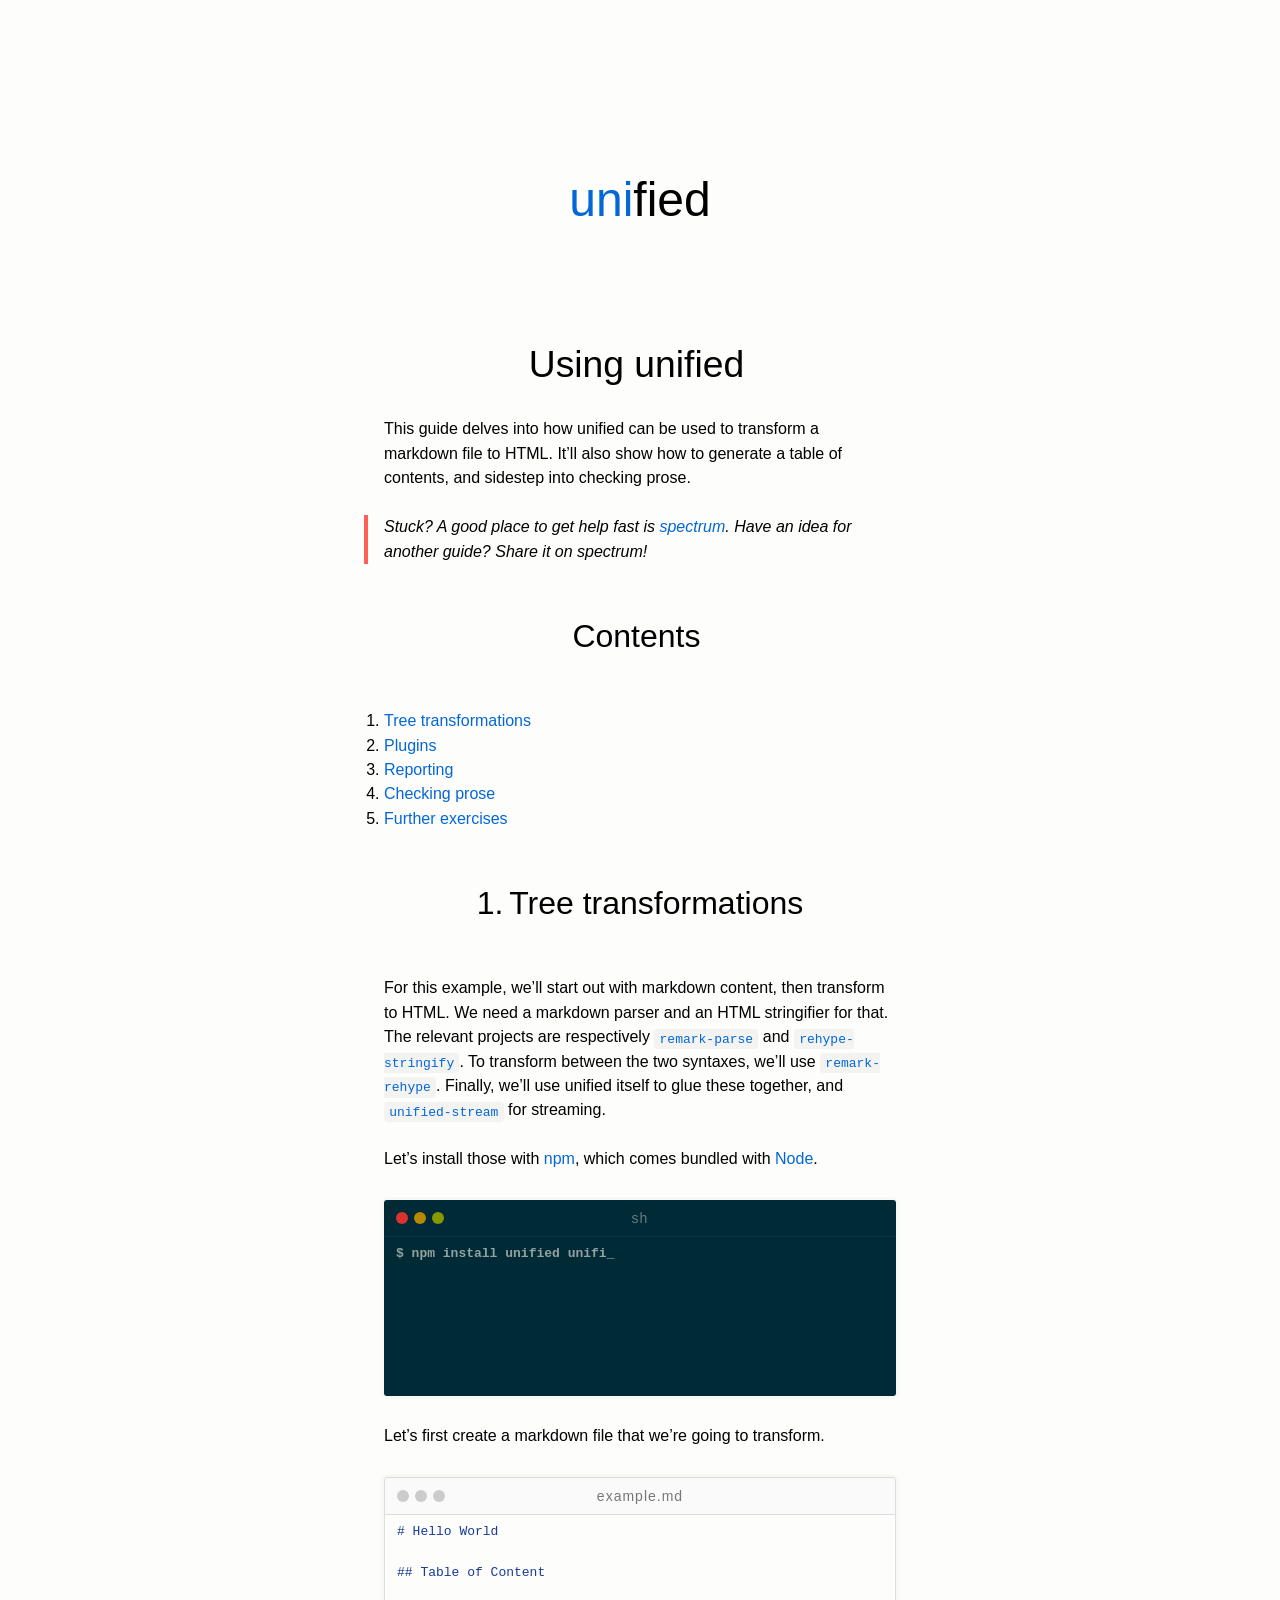
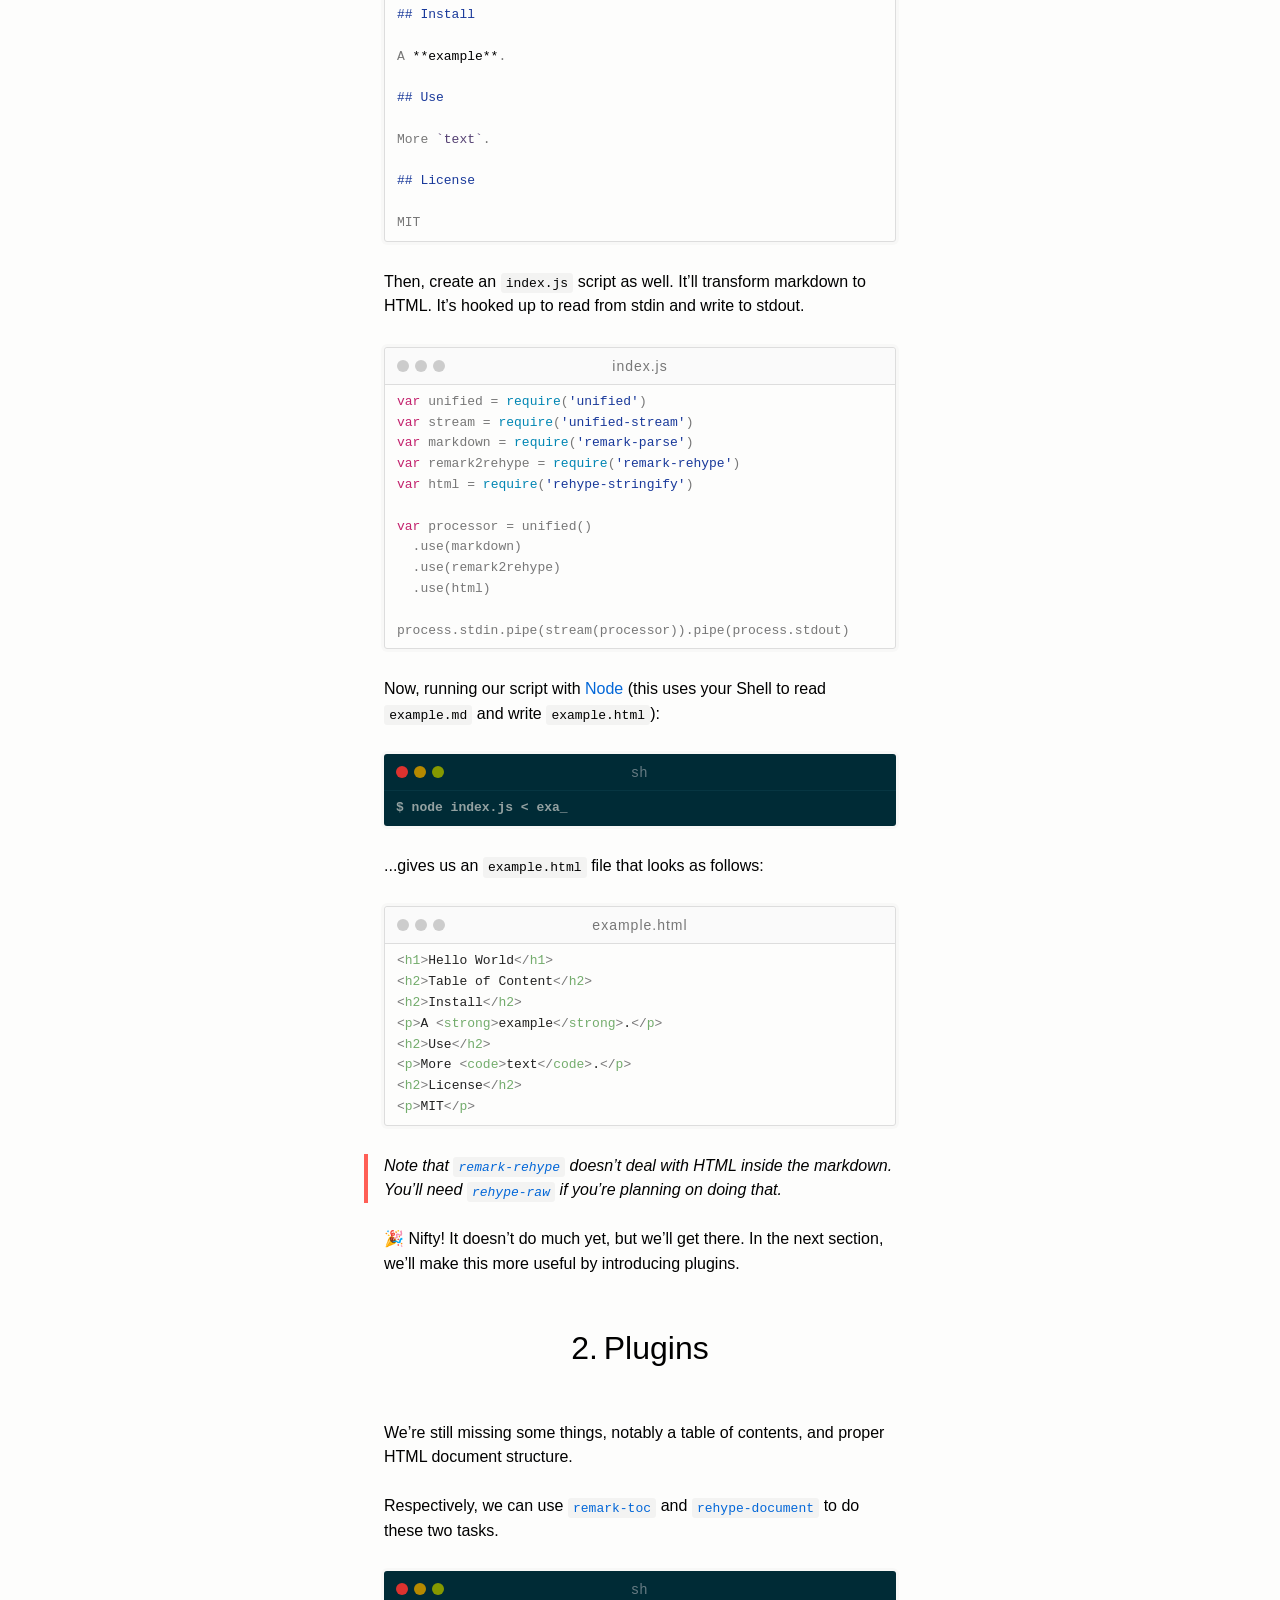
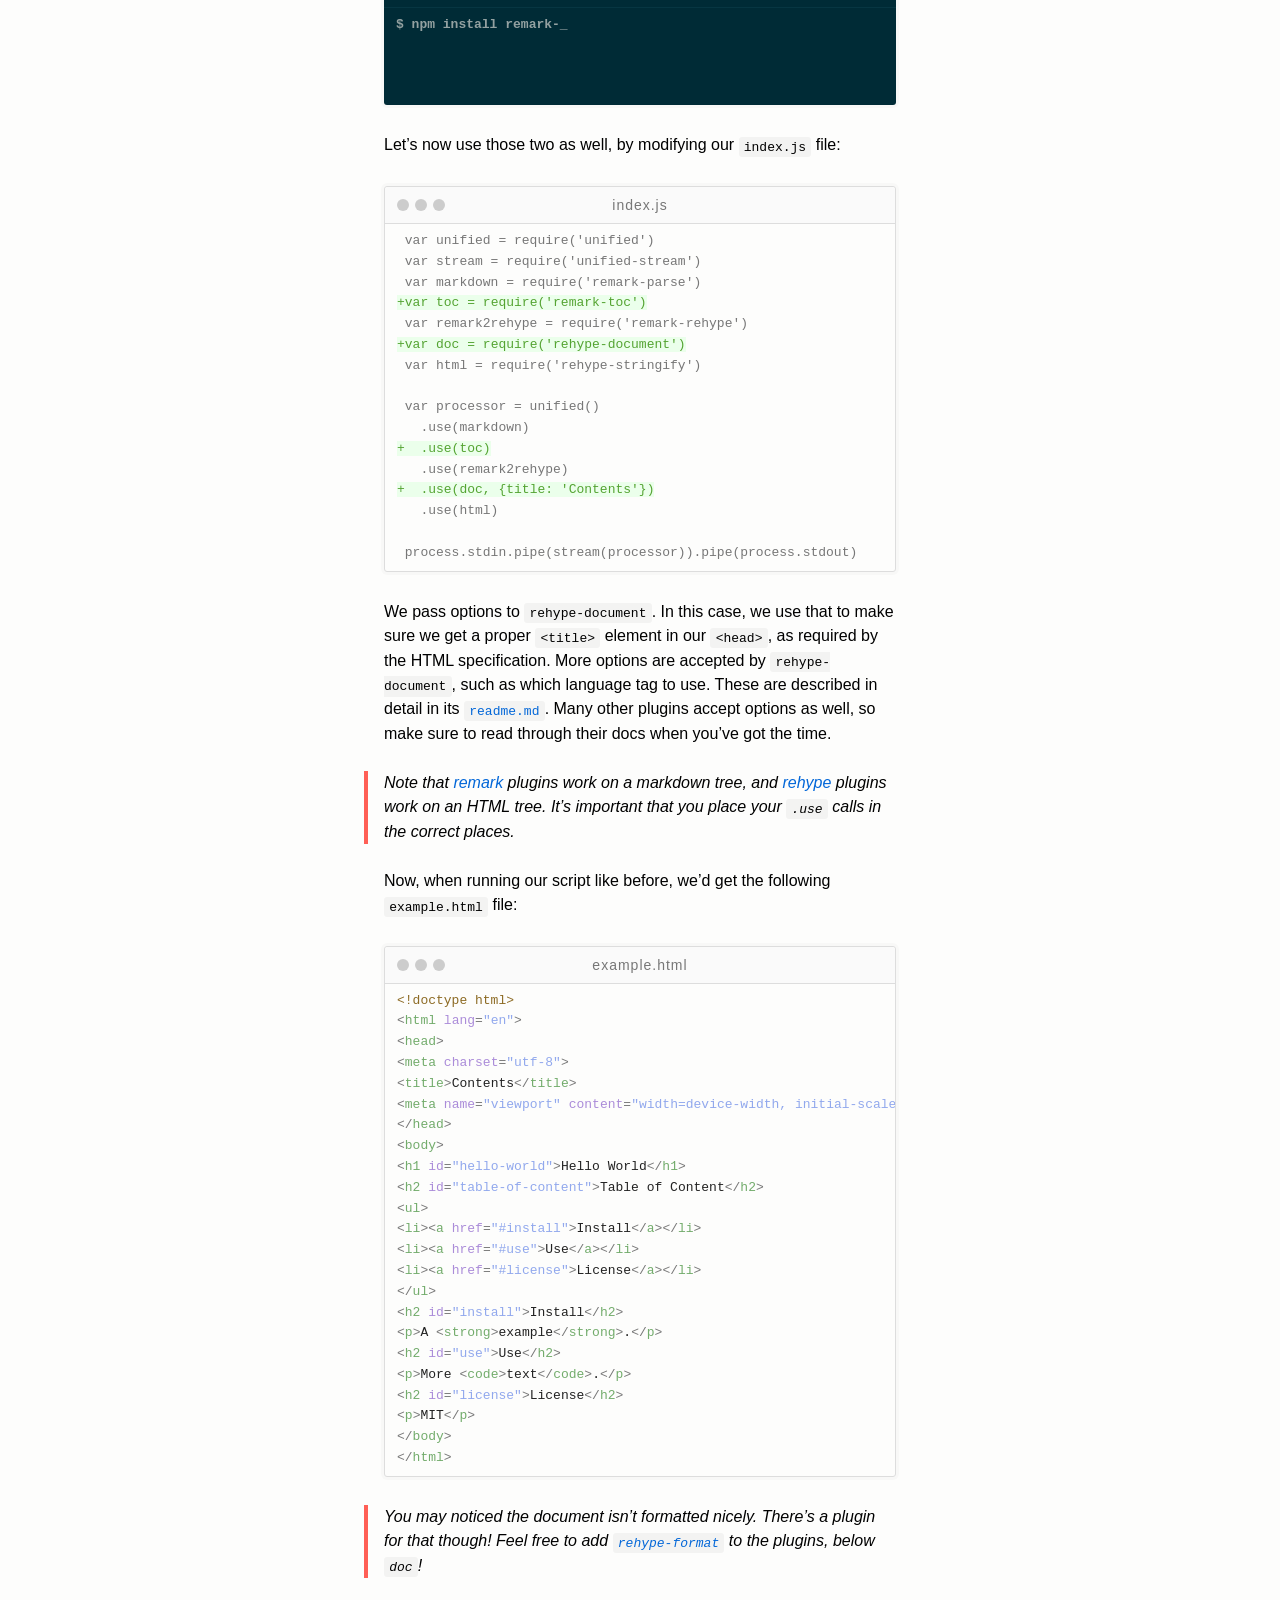
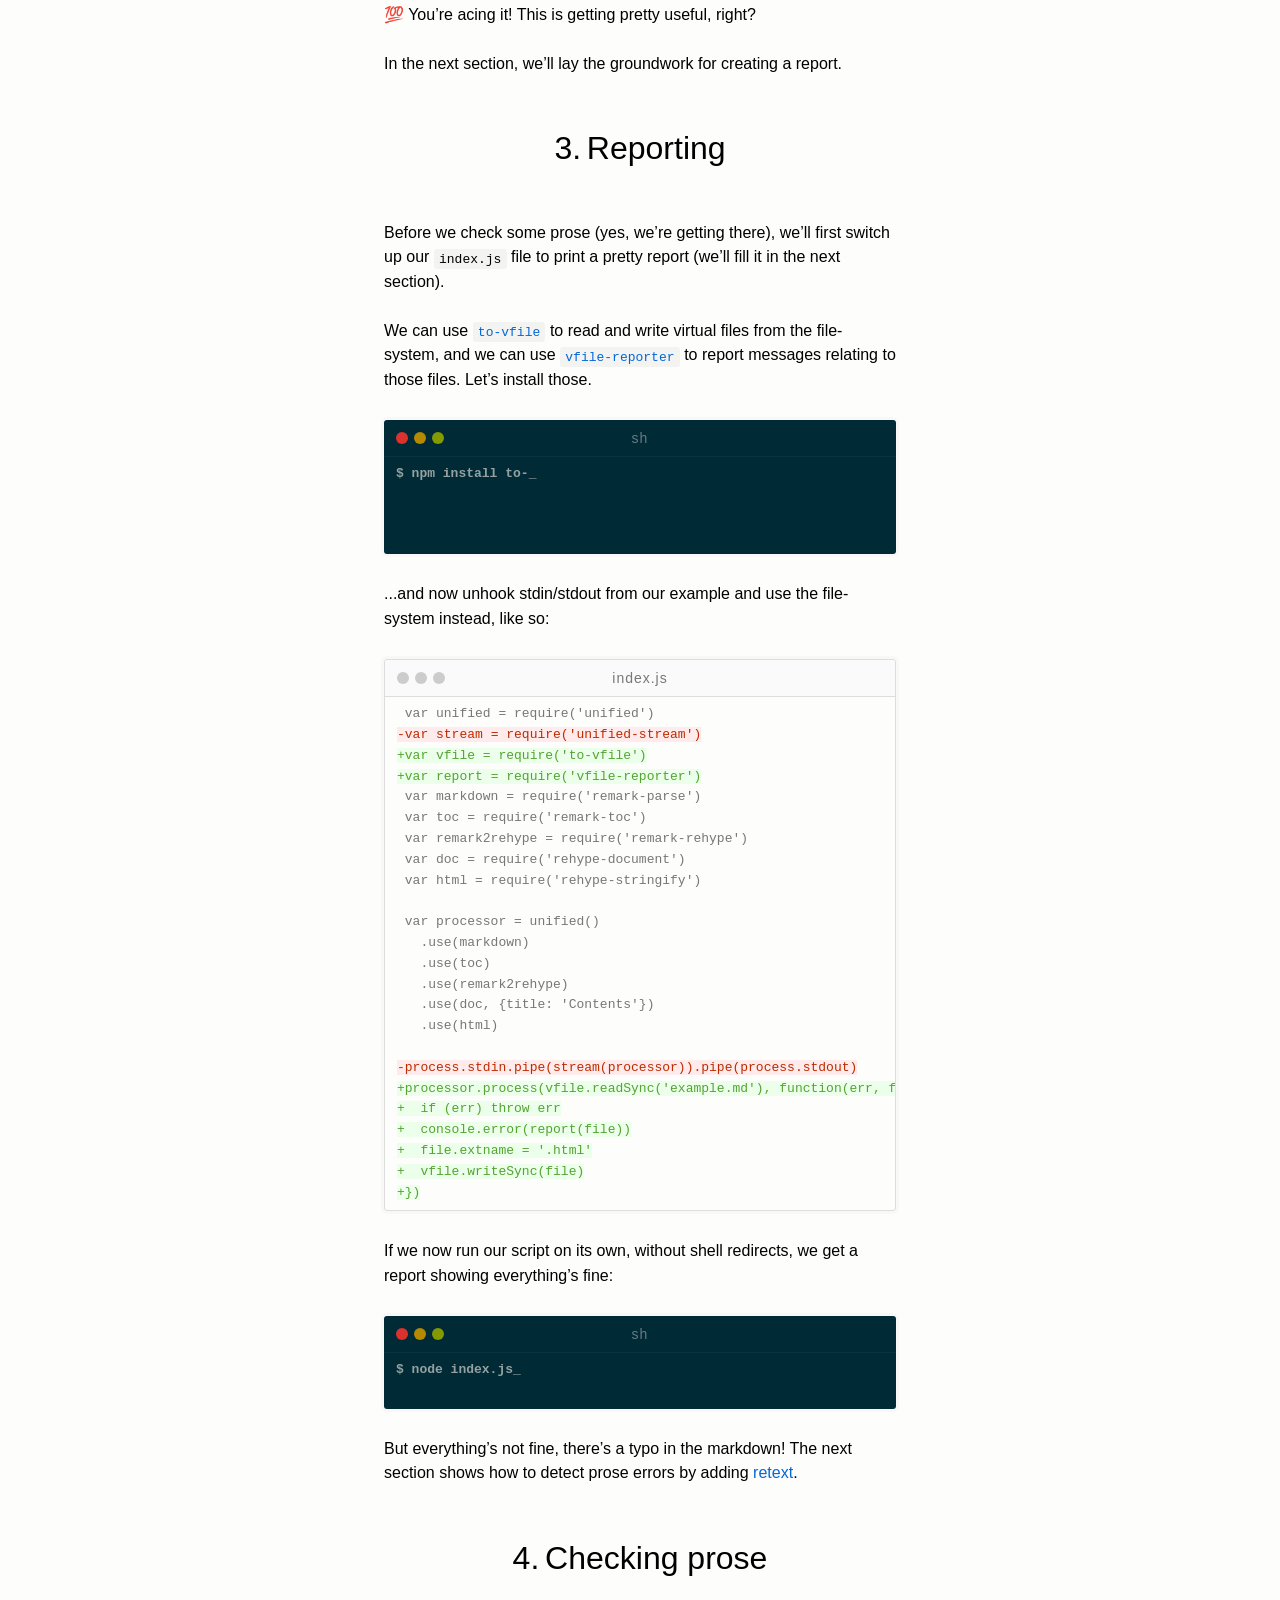
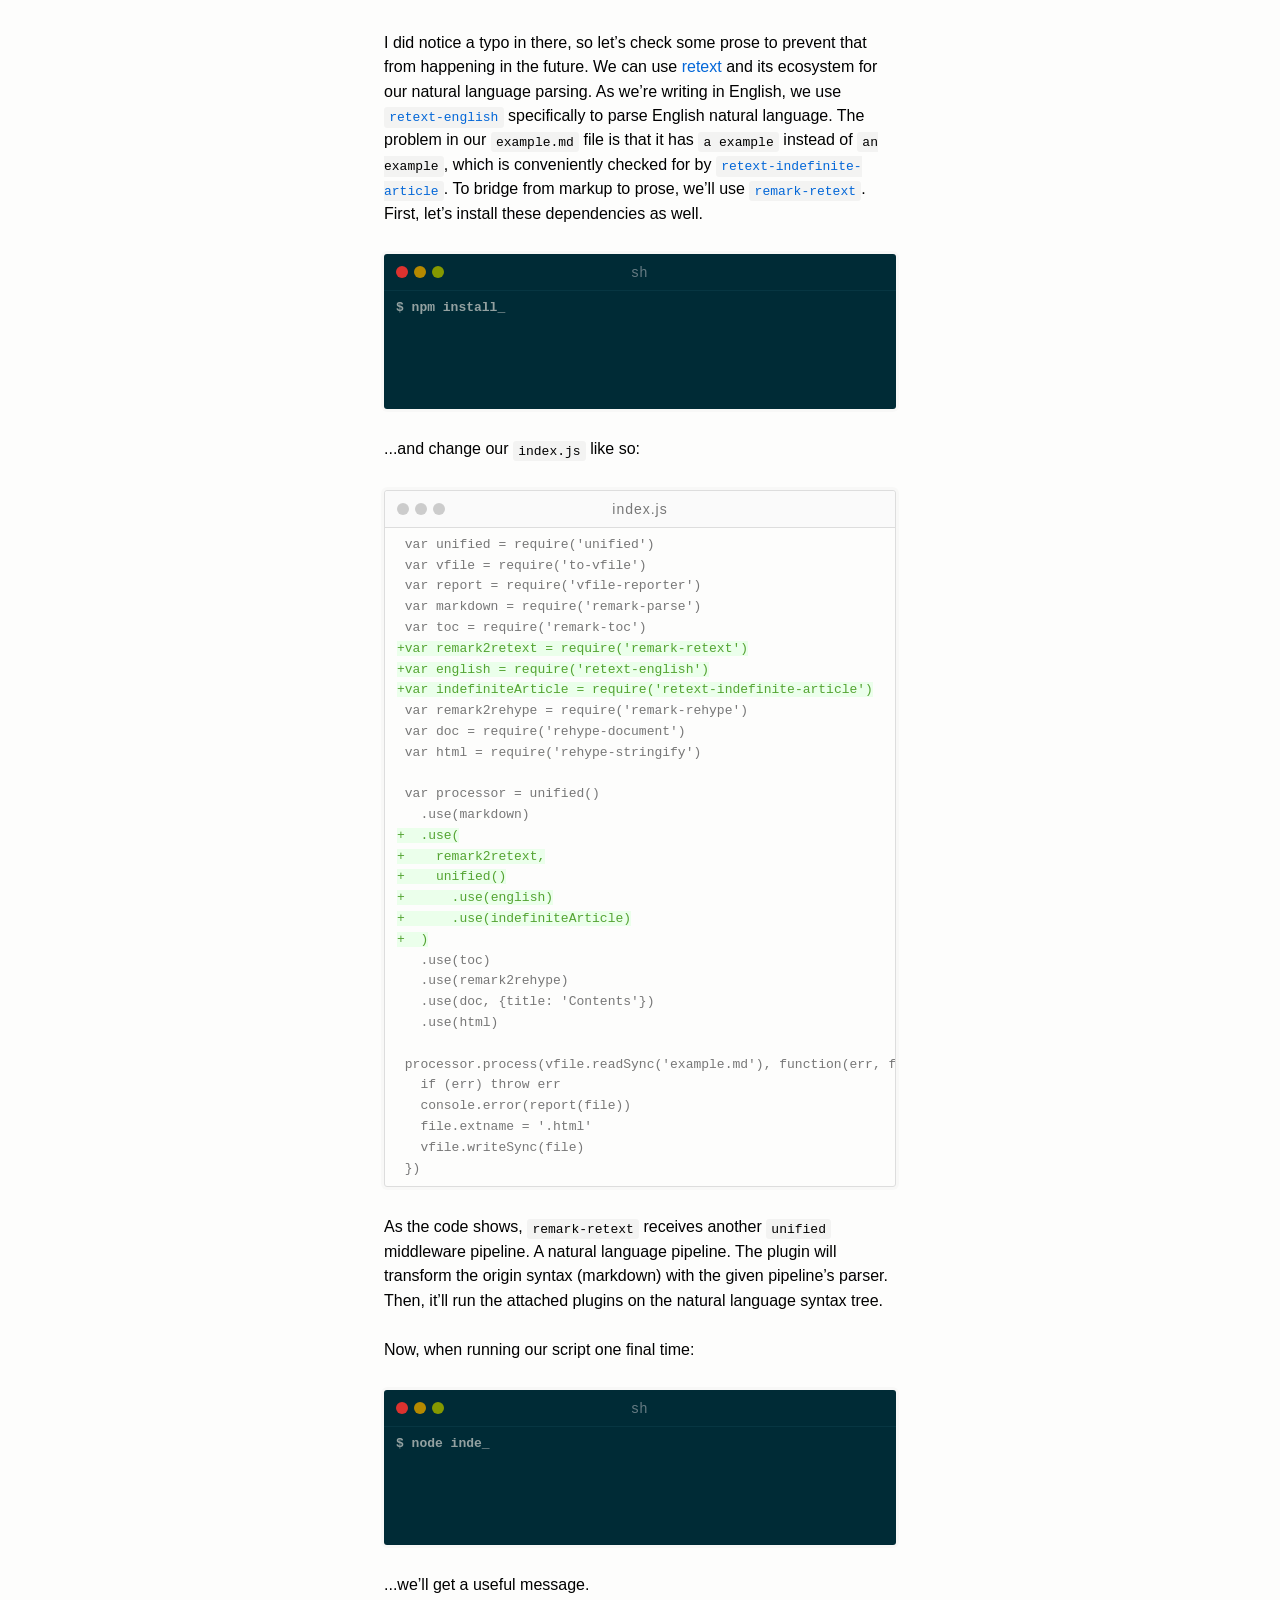
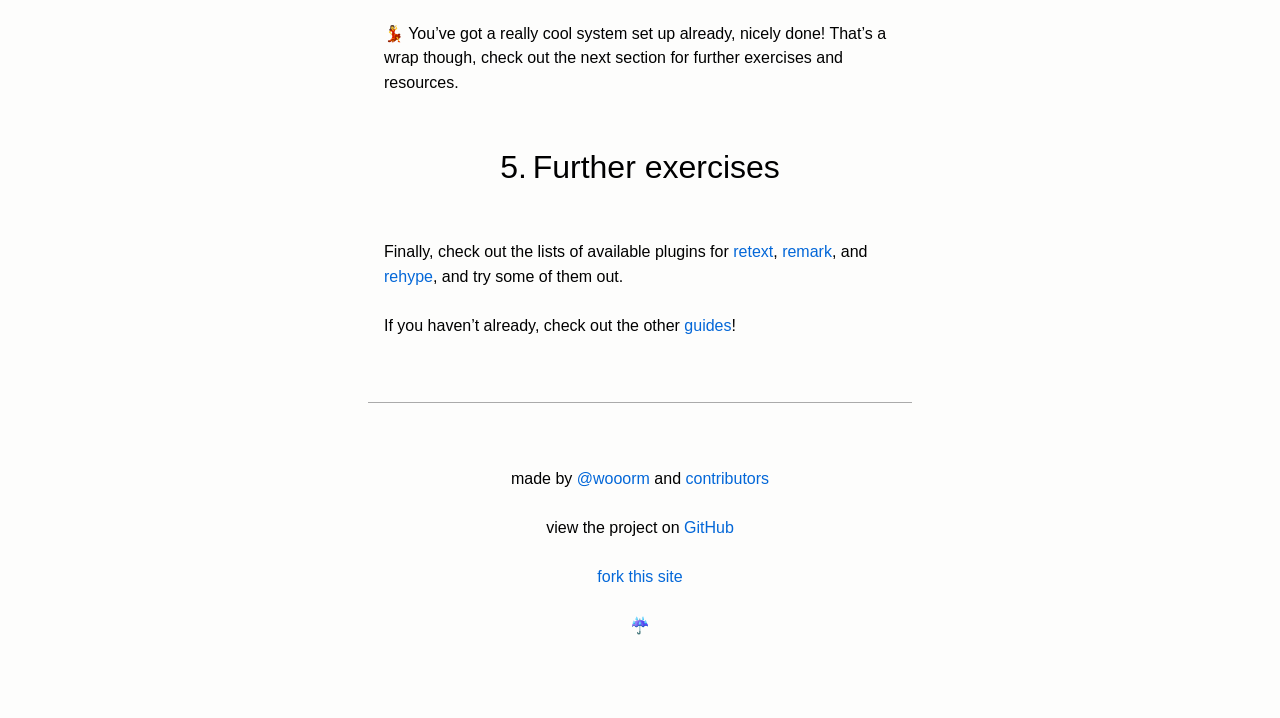
<file: using-unified.html>
<!doctype html><html lang=en><meta charset=utf8><title>unified</title><meta name=viewport content=width=device-width,initial-scale=1><link href=index.css rel=stylesheet><header><h1><a href=..><span class="hl unified">uni</span>fied</a></h1></header><main><section><h2 id=using-unified><a class=anchor href=#using-unified>#</a>Using unified</h2><p>This guide delves into how unified can be used to transform a markdown file to HTML. It’ll also show how to generate a table of contents, and sidestep into checking prose.<blockquote><p>Stuck? A good place to get help fast is <a href=https://spectrum.chat/unified>spectrum</a>. Have an idea for another guide? Share it on spectrum!</blockquote><article><h3 id=contents><a class=anchor href=#contents>#</a>Contents</h3><ul><li><a href=#tree-transformations>Tree transformations</a><li><a href=#plugins>Plugins</a><li><a href=#reporting>Reporting</a><li><a href=#checking-prose>Checking prose</a><li><a href=#further-exercises>Further exercises</a></ul></article><article><h3 id=tree-transformations><a class=anchor href=#tree-transformations>#</a>Tree transformations</h3><p>For this example, we’ll start out with markdown content, then transform to HTML. We need a markdown parser and an HTML stringifier for that. The relevant projects are respectively <a href=https://github.com/remarkjs/remark/tree/master/packages/remark-parse><code>remark-parse</code></a> and <a href=https://github.com/rehypejs/rehype/tree/master/packages/rehype-stringify><code>rehype-stringify</code></a>. To transform between the two syntaxes, we’ll use <a href=https://github.com/remarkjs/remark-rehype><code>remark-rehype</code></a>. Finally, we’ll use unified itself to glue these together, and <a href=https://github.com/unifiedjs/unified-stream><code>unified-stream</code></a> for streaming.<p>Let’s install those with <a href=https://www.npmjs.com>npm</a>, which comes bundled with <a href=https://nodejs.org>Node</a>.<figure class="terminal window"><figcaption>sh</figcaption><pre><span class="delay-output input">npm install unified unified-stream remark-parse remark-rehype rehype-stringify</span><span class=output>
/Users/tilde/example
├── rehype-stringify@3.0.0
├── remark-parse@5.0.0
├── remark-rehype@3.0.0
├── unified-stream@1.0.1
└── unified@6.1.6</span></pre></figure><p>Let’s first create a markdown file that we’re going to transform.<figure class="gist window"><figcaption>example.md</figcaption><pre><code class=language-markdown><span class=hljs-section># Hello World</span>

<span class=hljs-section>## Table of Content</span>

<span class=hljs-section>## Install</span>

A <span class=hljs-strong>**example**</span>.

<span class=hljs-section>## Use</span>

More <span class=hljs-code>`text`</span>.

<span class=hljs-section>## License</span>

MIT</code></pre></figure><p>Then, create an <code>index.js</code> script as well. It’ll transform markdown to HTML. It’s hooked up to read from stdin and write to stdout.<figure class="gist window"><figcaption>index.js</figcaption><pre><code class=language-javascript><span class=hljs-keyword>var</span> unified = <span class=hljs-built_in>require</span>(<span class=hljs-string>'unified'</span>)
<span class=hljs-keyword>var</span> stream = <span class=hljs-built_in>require</span>(<span class=hljs-string>'unified-stream'</span>)
<span class=hljs-keyword>var</span> markdown = <span class=hljs-built_in>require</span>(<span class=hljs-string>'remark-parse'</span>)
<span class=hljs-keyword>var</span> remark2rehype = <span class=hljs-built_in>require</span>(<span class=hljs-string>'remark-rehype'</span>)
<span class=hljs-keyword>var</span> html = <span class=hljs-built_in>require</span>(<span class=hljs-string>'rehype-stringify'</span>)

<span class=hljs-keyword>var</span> processor = unified()
  .use(markdown)
  .use(remark2rehype)
  .use(html)

process.stdin.pipe(stream(processor)).pipe(process.stdout)</code></pre></figure><p>Now, running our script with <a href=https://nodejs.org>Node</a> (this uses your Shell to read <code>example.md</code> and write <code>example.html</code>):<figure class="terminal window"><figcaption>sh</figcaption><pre class=no-final-prompt><span class=input>node index.js &lt; example.md > example.html</span></pre></figure><p>...gives us an <code>example.html</code> file that looks as follows:<figure class="gist window"><figcaption>example.html</figcaption><pre><code class=language-html><span class=hljs-tag>&lt;<span class=hljs-name>h1</span>></span>Hello World<span class=hljs-tag>&lt;/<span class=hljs-name>h1</span>></span>
<span class=hljs-tag>&lt;<span class=hljs-name>h2</span>></span>Table of Content<span class=hljs-tag>&lt;/<span class=hljs-name>h2</span>></span>
<span class=hljs-tag>&lt;<span class=hljs-name>h2</span>></span>Install<span class=hljs-tag>&lt;/<span class=hljs-name>h2</span>></span>
<span class=hljs-tag>&lt;<span class=hljs-name>p</span>></span>A <span class=hljs-tag>&lt;<span class=hljs-name>strong</span>></span>example<span class=hljs-tag>&lt;/<span class=hljs-name>strong</span>></span>.<span class=hljs-tag>&lt;/<span class=hljs-name>p</span>></span>
<span class=hljs-tag>&lt;<span class=hljs-name>h2</span>></span>Use<span class=hljs-tag>&lt;/<span class=hljs-name>h2</span>></span>
<span class=hljs-tag>&lt;<span class=hljs-name>p</span>></span>More <span class=hljs-tag>&lt;<span class=hljs-name>code</span>></span>text<span class=hljs-tag>&lt;/<span class=hljs-name>code</span>></span>.<span class=hljs-tag>&lt;/<span class=hljs-name>p</span>></span>
<span class=hljs-tag>&lt;<span class=hljs-name>h2</span>></span>License<span class=hljs-tag>&lt;/<span class=hljs-name>h2</span>></span>
<span class=hljs-tag>&lt;<span class=hljs-name>p</span>></span>MIT<span class=hljs-tag>&lt;/<span class=hljs-name>p</span>></span></code></pre></figure><blockquote><p>Note that <a href=https://github.com/remarkjs/remark-rehype><code>remark-rehype</code></a> doesn’t deal with HTML inside the markdown. You’ll need <a href=https://github.com/rehypejs/rehype-raw><code>rehype-raw</code></a> if you’re planning on doing that.</blockquote><p>🎉 Nifty! It doesn’t do much yet, but we’ll get there. In the next section, we’ll make this more useful by introducing plugins.</article><article><h3 id=plugins><a class=anchor href=#plugins>#</a>Plugins</h3><p>We’re still missing some things, notably a table of contents, and proper HTML document structure.<p>Respectively, we can use <a href=https://github.com/remarkjs/remark-toc><code>remark-toc</code></a> and <a href=https://github.com/rehypejs/rehype-document><code>rehype-document</code></a> to do these two tasks.<figure class="terminal window"><figcaption>sh</figcaption><pre><span class="delay-output input">npm install remark-toc rehype-document</span><span class=output>
/Users/tilde/example
├── remark-toc@5.0.0
└── rehype-document@2.0.1</span></pre></figure><p>Let’s now use those two as well, by modifying our <code>index.js</code> file:<figure class="gist window"><figcaption>index.js</figcaption><pre><code class=language-diff> var unified = require('unified')
 var stream = require('unified-stream')
 var markdown = require('remark-parse')
<span class=hljs-addition>var toc = require('remark-toc')</span>
 var remark2rehype = require('remark-rehype')
<span class=hljs-addition>var doc = require('rehype-document')</span>
 var html = require('rehype-stringify')

 var processor = unified()
   .use(markdown)
<span class=hljs-addition>  .use(toc)</span>
   .use(remark2rehype)
<span class=hljs-addition>  .use(doc, {title: 'Contents'})</span>
   .use(html)

 process.stdin.pipe(stream(processor)).pipe(process.stdout)</code></pre></figure><p>We pass options to <code>rehype-document</code>. In this case, we use that to make sure we get a proper <code>&lt;title></code> element in our <code>&lt;head></code>, as required by the HTML specification. More options are accepted by <code>rehype-document</code>, such as which language tag to use. These are described in detail in its <a href=https://github.com/rehypejs/rehype-document><code>readme.md</code></a>. Many other plugins accept options as well, so make sure to read through their docs when you’ve got the time.<blockquote><p>Note that <a href=https://github.com/remarkjs/remark><span class="hl remark">re</span>mark</a> plugins work on a markdown tree, and <a href=https://github.com/rehypejs/rehype><span class="hl rehype">re</span>hype</a> plugins work on an HTML tree. It’s important that you place your <code>.use</code> calls in the correct places.</blockquote><p>Now, when running our script like before, we’d get the following <code>example.html</code> file:<figure class="gist window"><figcaption>example.html</figcaption><pre><code class=language-html><span class=hljs-meta>&lt;!doctype html></span>
<span class=hljs-tag>&lt;<span class=hljs-name>html</span> <span class=hljs-attr>lang</span>=<span class=hljs-string>"en"</span>></span>
<span class=hljs-tag>&lt;<span class=hljs-name>head</span>></span>
<span class=hljs-tag>&lt;<span class=hljs-name>meta</span> <span class=hljs-attr>charset</span>=<span class=hljs-string>"utf-8"</span>></span>
<span class=hljs-tag>&lt;<span class=hljs-name>title</span>></span>Contents<span class=hljs-tag>&lt;/<span class=hljs-name>title</span>></span>
<span class=hljs-tag>&lt;<span class=hljs-name>meta</span> <span class=hljs-attr>name</span>=<span class=hljs-string>"viewport"</span> <span class=hljs-attr>content</span>=<span class=hljs-string>"width=device-width, initial-scale=1"</span>></span>
<span class=hljs-tag>&lt;/<span class=hljs-name>head</span>></span>
<span class=hljs-tag>&lt;<span class=hljs-name>body</span>></span>
<span class=hljs-tag>&lt;<span class=hljs-name>h1</span> <span class=hljs-attr>id</span>=<span class=hljs-string>"hello-world"</span>></span>Hello World<span class=hljs-tag>&lt;/<span class=hljs-name>h1</span>></span>
<span class=hljs-tag>&lt;<span class=hljs-name>h2</span> <span class=hljs-attr>id</span>=<span class=hljs-string>"table-of-content"</span>></span>Table of Content<span class=hljs-tag>&lt;/<span class=hljs-name>h2</span>></span>
<span class=hljs-tag>&lt;<span class=hljs-name>ul</span>></span>
<span class=hljs-tag>&lt;<span class=hljs-name>li</span>></span><span class=hljs-tag>&lt;<span class=hljs-name>a</span> <span class=hljs-attr>href</span>=<span class=hljs-string>"#install"</span>></span>Install<span class=hljs-tag>&lt;/<span class=hljs-name>a</span>></span><span class=hljs-tag>&lt;/<span class=hljs-name>li</span>></span>
<span class=hljs-tag>&lt;<span class=hljs-name>li</span>></span><span class=hljs-tag>&lt;<span class=hljs-name>a</span> <span class=hljs-attr>href</span>=<span class=hljs-string>"#use"</span>></span>Use<span class=hljs-tag>&lt;/<span class=hljs-name>a</span>></span><span class=hljs-tag>&lt;/<span class=hljs-name>li</span>></span>
<span class=hljs-tag>&lt;<span class=hljs-name>li</span>></span><span class=hljs-tag>&lt;<span class=hljs-name>a</span> <span class=hljs-attr>href</span>=<span class=hljs-string>"#license"</span>></span>License<span class=hljs-tag>&lt;/<span class=hljs-name>a</span>></span><span class=hljs-tag>&lt;/<span class=hljs-name>li</span>></span>
<span class=hljs-tag>&lt;/<span class=hljs-name>ul</span>></span>
<span class=hljs-tag>&lt;<span class=hljs-name>h2</span> <span class=hljs-attr>id</span>=<span class=hljs-string>"install"</span>></span>Install<span class=hljs-tag>&lt;/<span class=hljs-name>h2</span>></span>
<span class=hljs-tag>&lt;<span class=hljs-name>p</span>></span>A <span class=hljs-tag>&lt;<span class=hljs-name>strong</span>></span>example<span class=hljs-tag>&lt;/<span class=hljs-name>strong</span>></span>.<span class=hljs-tag>&lt;/<span class=hljs-name>p</span>></span>
<span class=hljs-tag>&lt;<span class=hljs-name>h2</span> <span class=hljs-attr>id</span>=<span class=hljs-string>"use"</span>></span>Use<span class=hljs-tag>&lt;/<span class=hljs-name>h2</span>></span>
<span class=hljs-tag>&lt;<span class=hljs-name>p</span>></span>More <span class=hljs-tag>&lt;<span class=hljs-name>code</span>></span>text<span class=hljs-tag>&lt;/<span class=hljs-name>code</span>></span>.<span class=hljs-tag>&lt;/<span class=hljs-name>p</span>></span>
<span class=hljs-tag>&lt;<span class=hljs-name>h2</span> <span class=hljs-attr>id</span>=<span class=hljs-string>"license"</span>></span>License<span class=hljs-tag>&lt;/<span class=hljs-name>h2</span>></span>
<span class=hljs-tag>&lt;<span class=hljs-name>p</span>></span>MIT<span class=hljs-tag>&lt;/<span class=hljs-name>p</span>></span>
<span class=hljs-tag>&lt;/<span class=hljs-name>body</span>></span>
<span class=hljs-tag>&lt;/<span class=hljs-name>html</span>></span></code></pre></figure><blockquote><p>You may noticed the document isn’t formatted nicely. There’s a plugin for that though! Feel free to add <a href=https://github.com/rehypejs/rehype-format><code>rehype-format</code></a> to the plugins, below <code>doc</code>!</blockquote><p>💯 You’re acing it! This is getting pretty useful, right?<p>In the next section, we’ll lay the groundwork for creating a report.</article><article><h3 id=reporting><a class=anchor href=#reporting>#</a>Reporting</h3><p>Before we check some prose (yes, we’re getting there), we’ll first switch up our <code>index.js</code> file to print a pretty report (we’ll fill it in the next section).<p>We can use <a href=https://github.com/vfile/to-vfile><code>to-vfile</code></a> to read and write virtual files from the file-system, and we can use <a href=https://github.com/vfile/vfile-reporter><code>vfile-reporter</code></a> to report messages relating to those files. Let’s install those.<figure class="terminal window"><figcaption>sh</figcaption><pre><span class="delay-output input">npm install to-vfile vfile-reporter</span><span class=output>
/Users/tilde/example
├── to-vfile@2.1.2
└── vfile-reporter@4.0.0</span></pre></figure><p>...and now unhook stdin/stdout from our example and use the file-system instead, like so:<figure class="gist window"><figcaption>index.js</figcaption><pre><code class=language-diff> var unified = require('unified')
<span class=hljs-deletion>var stream = require('unified-stream')</span>
<span class=hljs-addition>var vfile = require('to-vfile')</span>
<span class=hljs-addition>var report = require('vfile-reporter')</span>
 var markdown = require('remark-parse')
 var toc = require('remark-toc')
 var remark2rehype = require('remark-rehype')
 var doc = require('rehype-document')
 var html = require('rehype-stringify')

 var processor = unified()
   .use(markdown)
   .use(toc)
   .use(remark2rehype)
   .use(doc, {title: 'Contents'})
   .use(html)

<span class=hljs-deletion>process.stdin.pipe(stream(processor)).pipe(process.stdout)</span>
<span class=hljs-addition>processor.process(vfile.readSync('example.md'), function(err, file) {</span>
<span class=hljs-addition>  if (err) throw err</span>
<span class=hljs-addition>  console.error(report(file))</span>
<span class=hljs-addition>  file.extname = '.html'</span>
<span class=hljs-addition>  vfile.writeSync(file)</span>
<span class=hljs-addition>})</span></code></pre></figure><p>If we now run our script on its own, without shell redirects, we get a report showing everything’s fine:<figure class="terminal window"><figcaption>sh</figcaption><pre><span class=input>node index.js</span><span class=output>
example.md: no issues found</span></pre></figure><p>But everything’s not fine, there’s a typo in the markdown! The next section shows how to detect prose errors by adding <a href=https://github.com/retextjs/retext><span class="hl retext">re</span>text</a>.</article><article><h3 id=checking-prose><a class=anchor href=#checking-prose>#</a>Checking prose</h3><p>I did notice a typo in there, so let’s check some prose to prevent that from happening in the future. We can use <a href=https://github.com/retextjs/retext><span class="hl retext">re</span>text</a> and its ecosystem for our natural language parsing. As we’re writing in English, we use <a href=https://github.com/retextjs/retext/tree/master/packages/retext-english><code>retext-english</code></a> specifically to parse English natural language. The problem in our <code>example.md</code> file is that it has <code>a example</code> instead of <code>an example</code>, which is conveniently checked for by <a href=https://github.com/retextjs/retext-indefinite-article><code>retext-indefinite-article</code></a>. To bridge from markup to prose, we’ll use <a href=https://github.com/remarkjs/remark-retext><code>remark-retext</code></a>. First, let’s install these dependencies as well.<figure class="terminal window"><figcaption>sh</figcaption><pre><span class="delay-output input">npm install remark-retext retext-english retext-indefinite-article</span><span class=output>
/Users/tilde/example
├── remark-retext@3.1.0
├── retext-english@3.0.0
└── retext-indefinite-article@1.1.3</span></pre></figure><p>...and change our <code>index.js</code> like so:<figure class="gist window"><figcaption>index.js</figcaption><pre><code class=language-diff> var unified = require('unified')
 var vfile = require('to-vfile')
 var report = require('vfile-reporter')
 var markdown = require('remark-parse')
 var toc = require('remark-toc')
<span class=hljs-addition>var remark2retext = require('remark-retext')</span>
<span class=hljs-addition>var english = require('retext-english')</span>
<span class=hljs-addition>var indefiniteArticle = require('retext-indefinite-article')</span>
 var remark2rehype = require('remark-rehype')
 var doc = require('rehype-document')
 var html = require('rehype-stringify')

 var processor = unified()
   .use(markdown)
<span class=hljs-addition>  .use(</span>
<span class=hljs-addition>    remark2retext,</span>
<span class=hljs-addition>    unified()</span>
<span class=hljs-addition>      .use(english)</span>
<span class=hljs-addition>      .use(indefiniteArticle)</span>
<span class=hljs-addition>  )</span>
   .use(toc)
   .use(remark2rehype)
   .use(doc, {title: 'Contents'})
   .use(html)

 processor.process(vfile.readSync('example.md'), function(err, file) {
   if (err) throw err
   console.error(report(file))
   file.extname = '.html'
   vfile.writeSync(file)
 })</code></pre></figure><p>As the code shows, <code>remark-retext</code> receives another <code>unified</code> middleware pipeline. A natural language pipeline. The plugin will transform the origin syntax (markdown) with the given pipeline’s parser. Then, it’ll run the attached plugins on the natural language syntax tree.<p>Now, when running our script one final time:<figure class="terminal window"><figcaption>sh</figcaption><pre><span class=input>node index.js</span><span class=output>
example.md
7:1-7:2  warning  Use `An` before `example`, not `A`  retext-indefinite-article  retext-indefinite-article

⚠ 1 warning</span></pre></figure><p>...we’ll get a useful message.<p>💃 You’ve got a really cool system set up already, nicely done! That’s a wrap though, check out the next section for further exercises and resources.</article><article><h3 id=further-exercises><a class=anchor href=#further-exercises>#</a>Further exercises</h3><p>Finally, check out the lists of available plugins for <a href=https://github.com/retextjs/retext/blob/master/doc/plugins.md>retext</a>, <a href=https://github.com/remarkjs/remark/blob/master/doc/plugins.md>remark</a>, and <a href=https://github.com/rehypejs/rehype/blob/master/doc/plugins.md>rehype</a>, and try some of them out.<p>If you haven’t already, check out the other <a href=/#guides>guides</a>!</article></section></main><footer><p>made by <a href=https://github.com/wooorm>@wooorm</a> and <a href=https://github.com/unifiedjs/unifiedjs.github.io/graphs/contributors>contributors</a><p>view the project on <a href=https://github.com/unifiedjs/unified>GitHub</a><p><a href=https://github.com/unifiedjs/unifiedjs.github.io>fork this site</a><p>☔</footer><script src=index.js></script>
</file>
